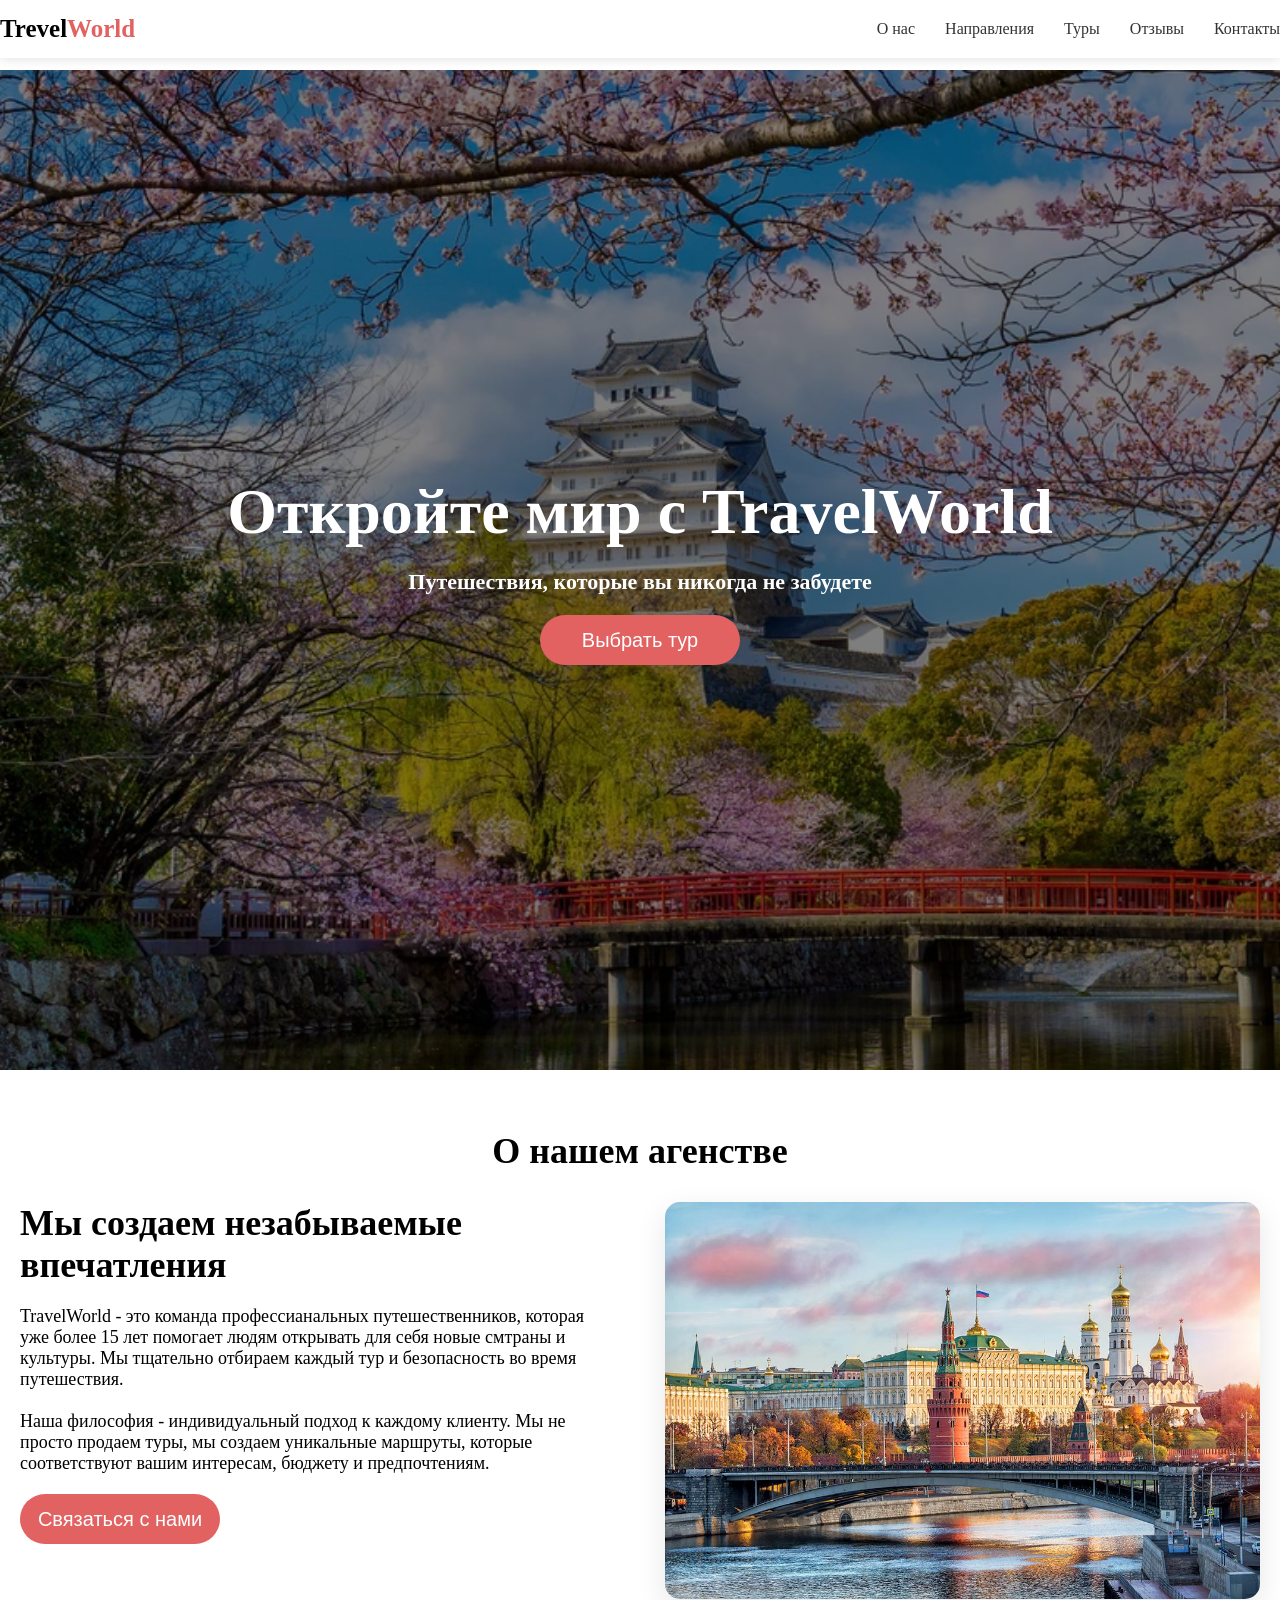
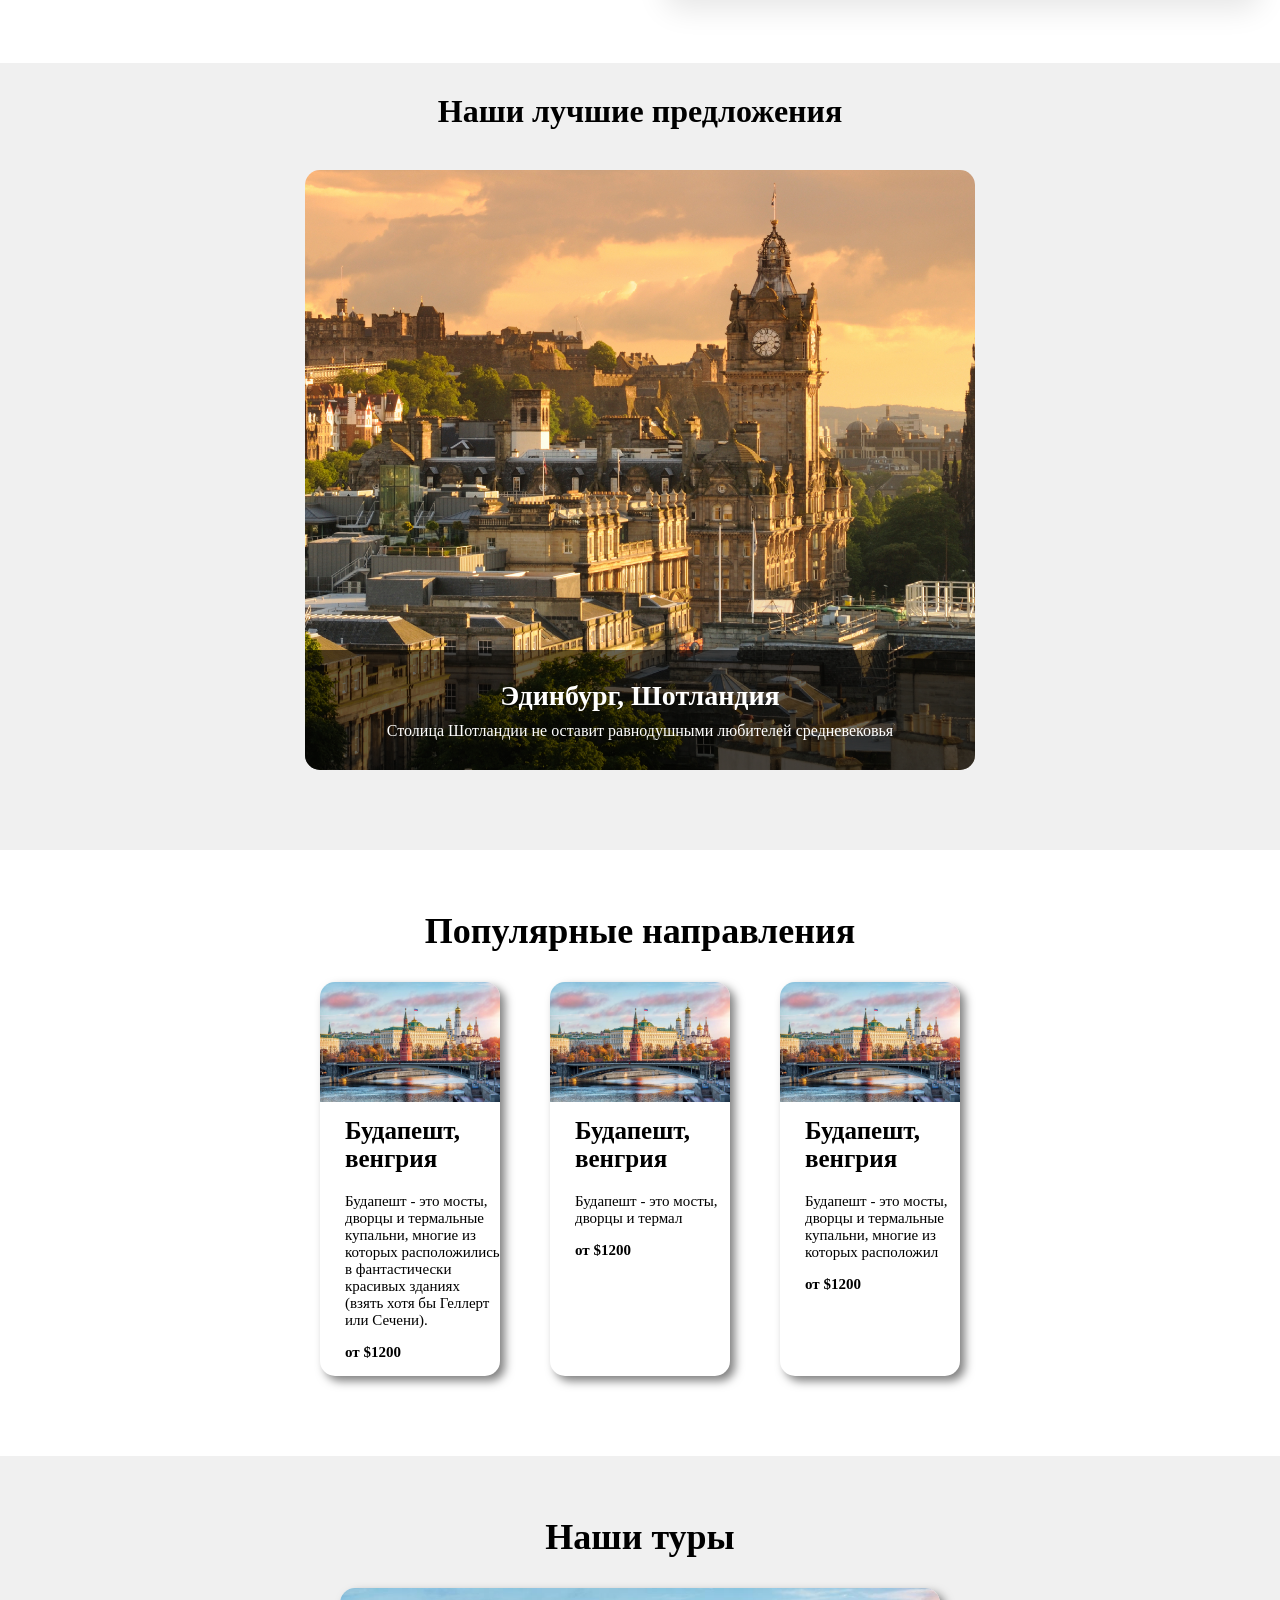
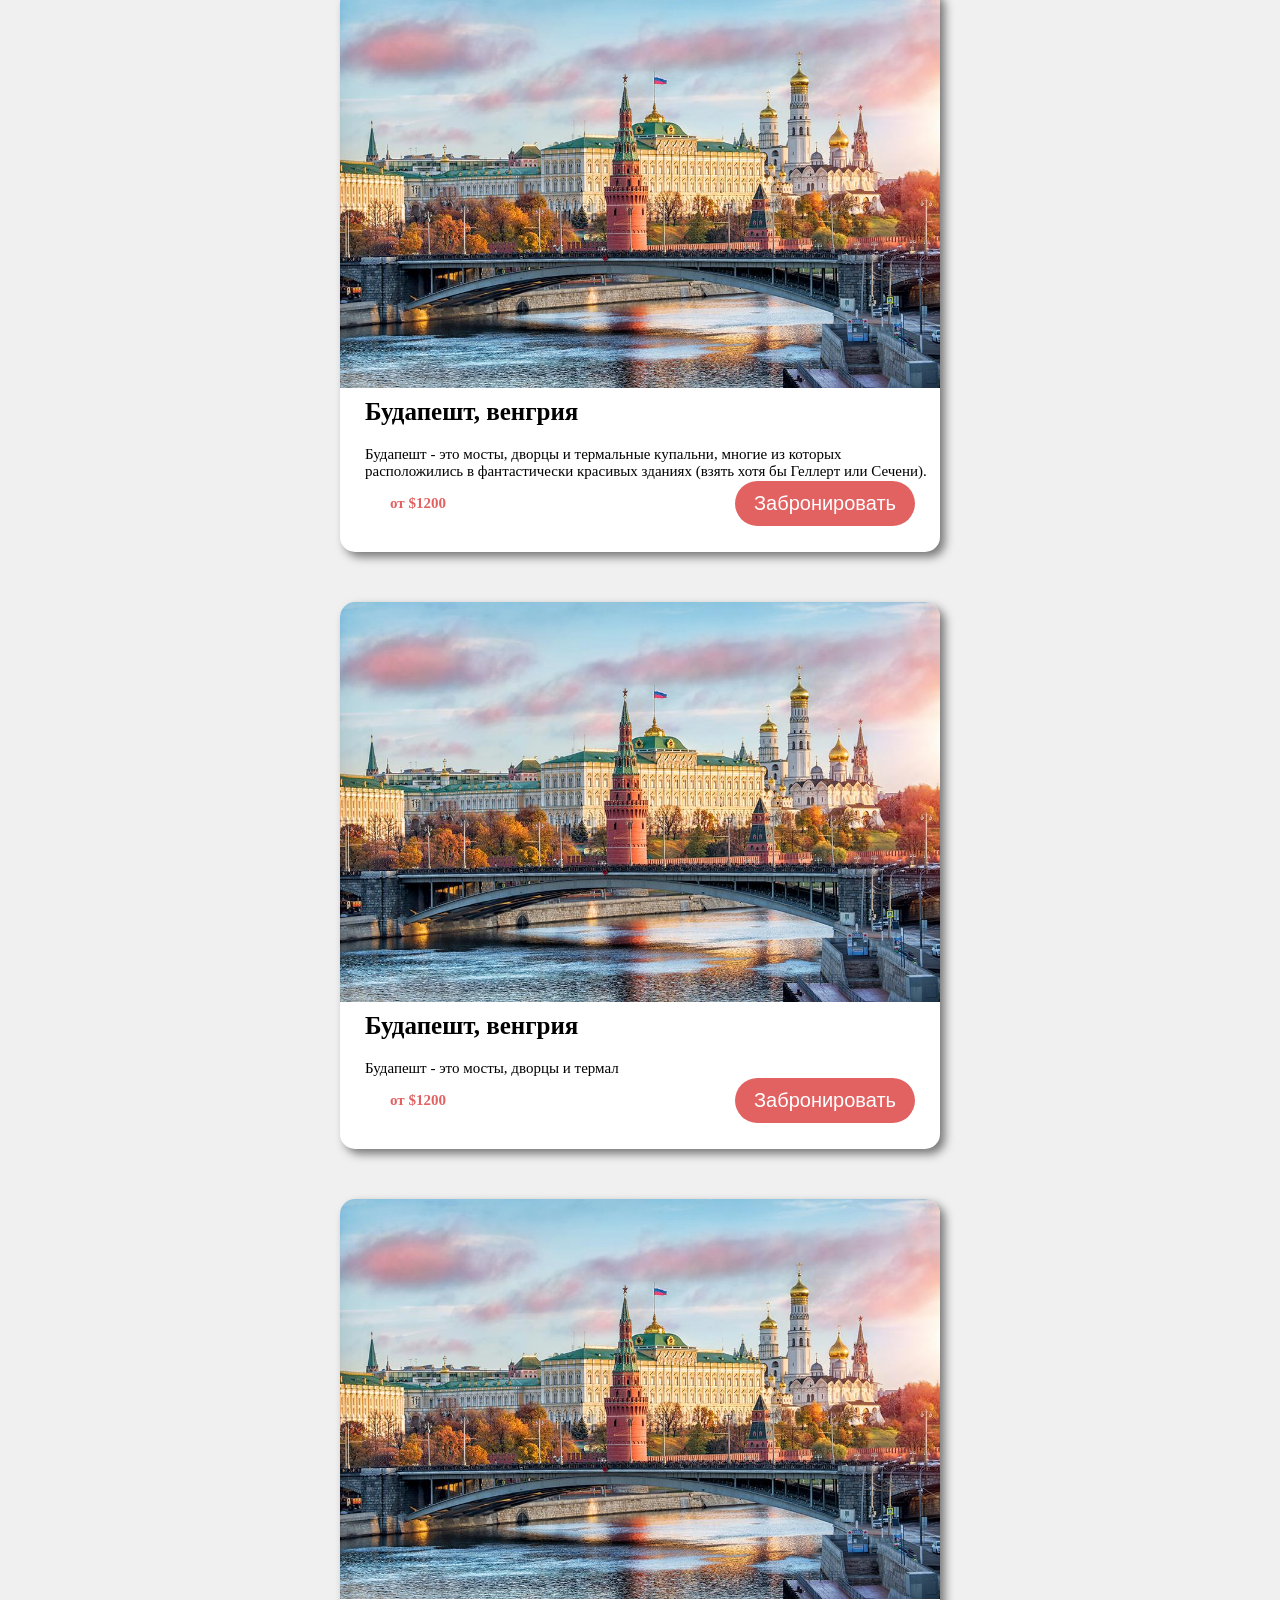
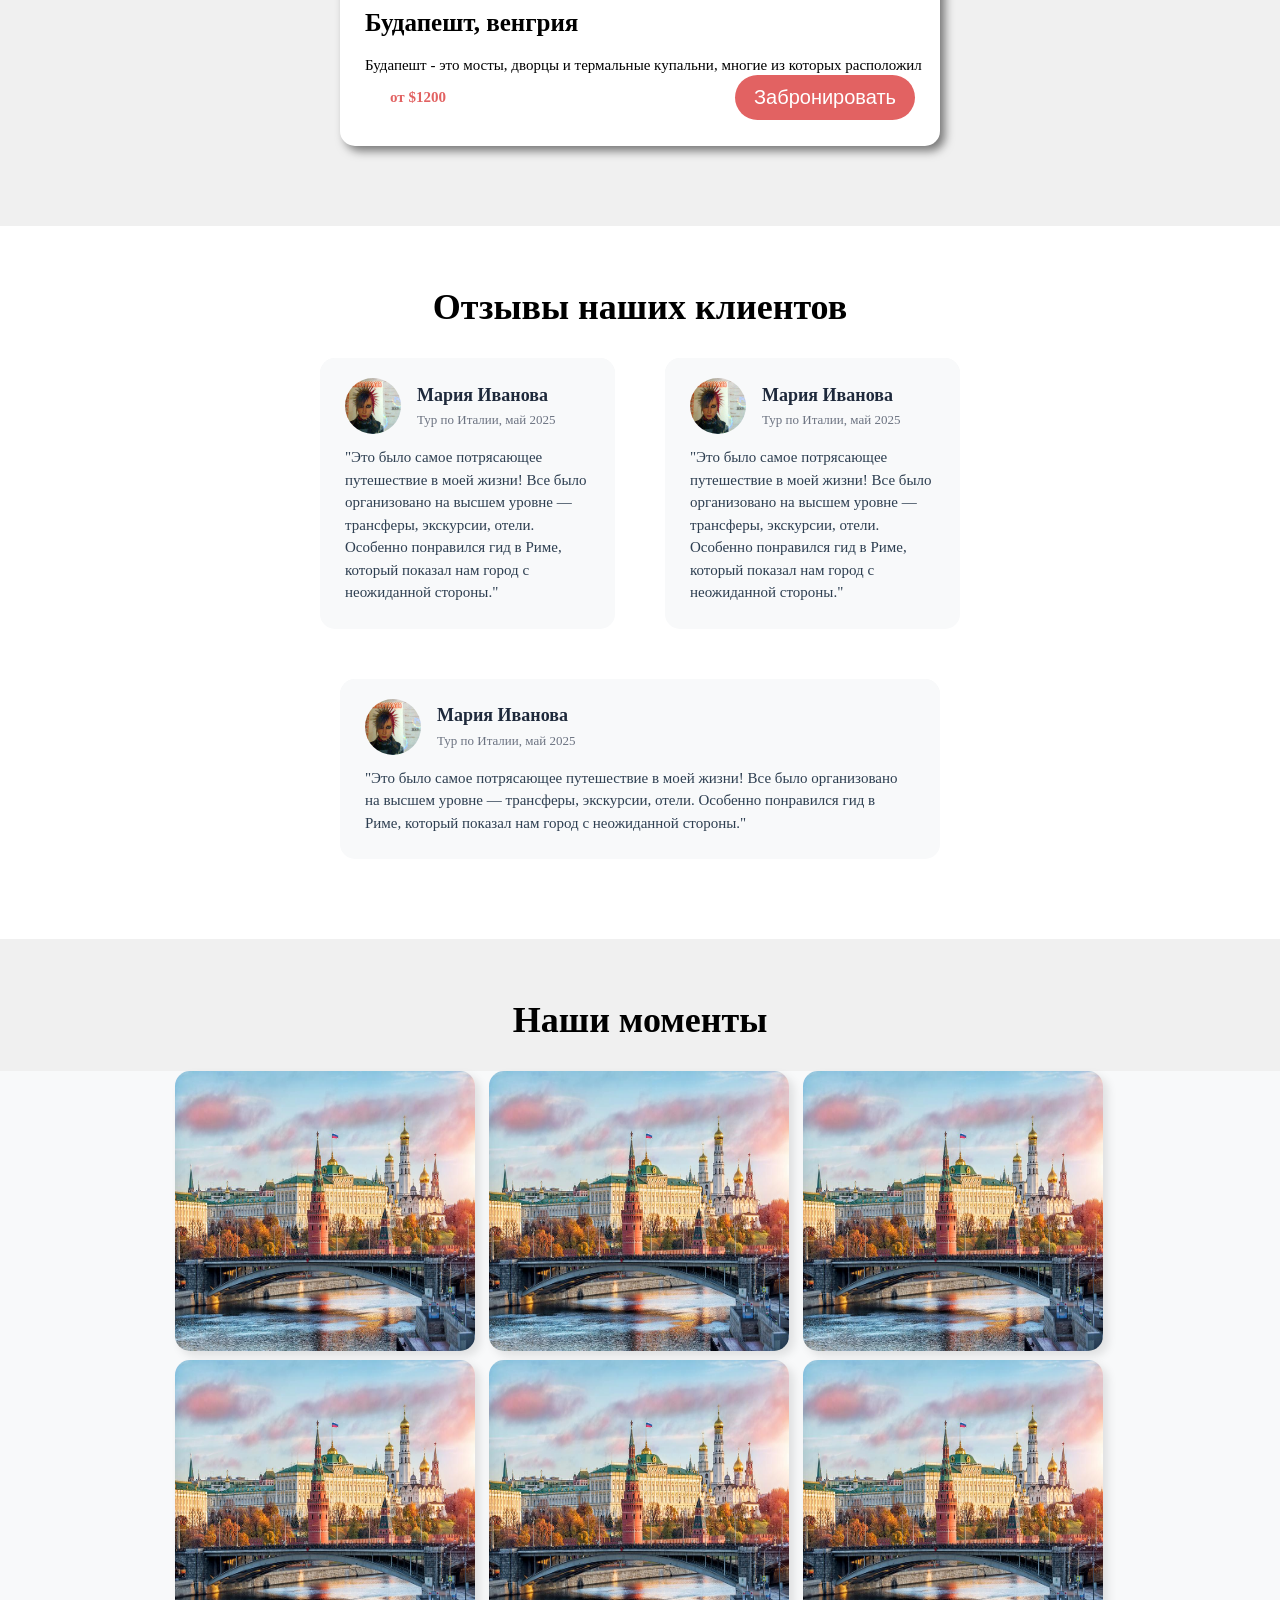
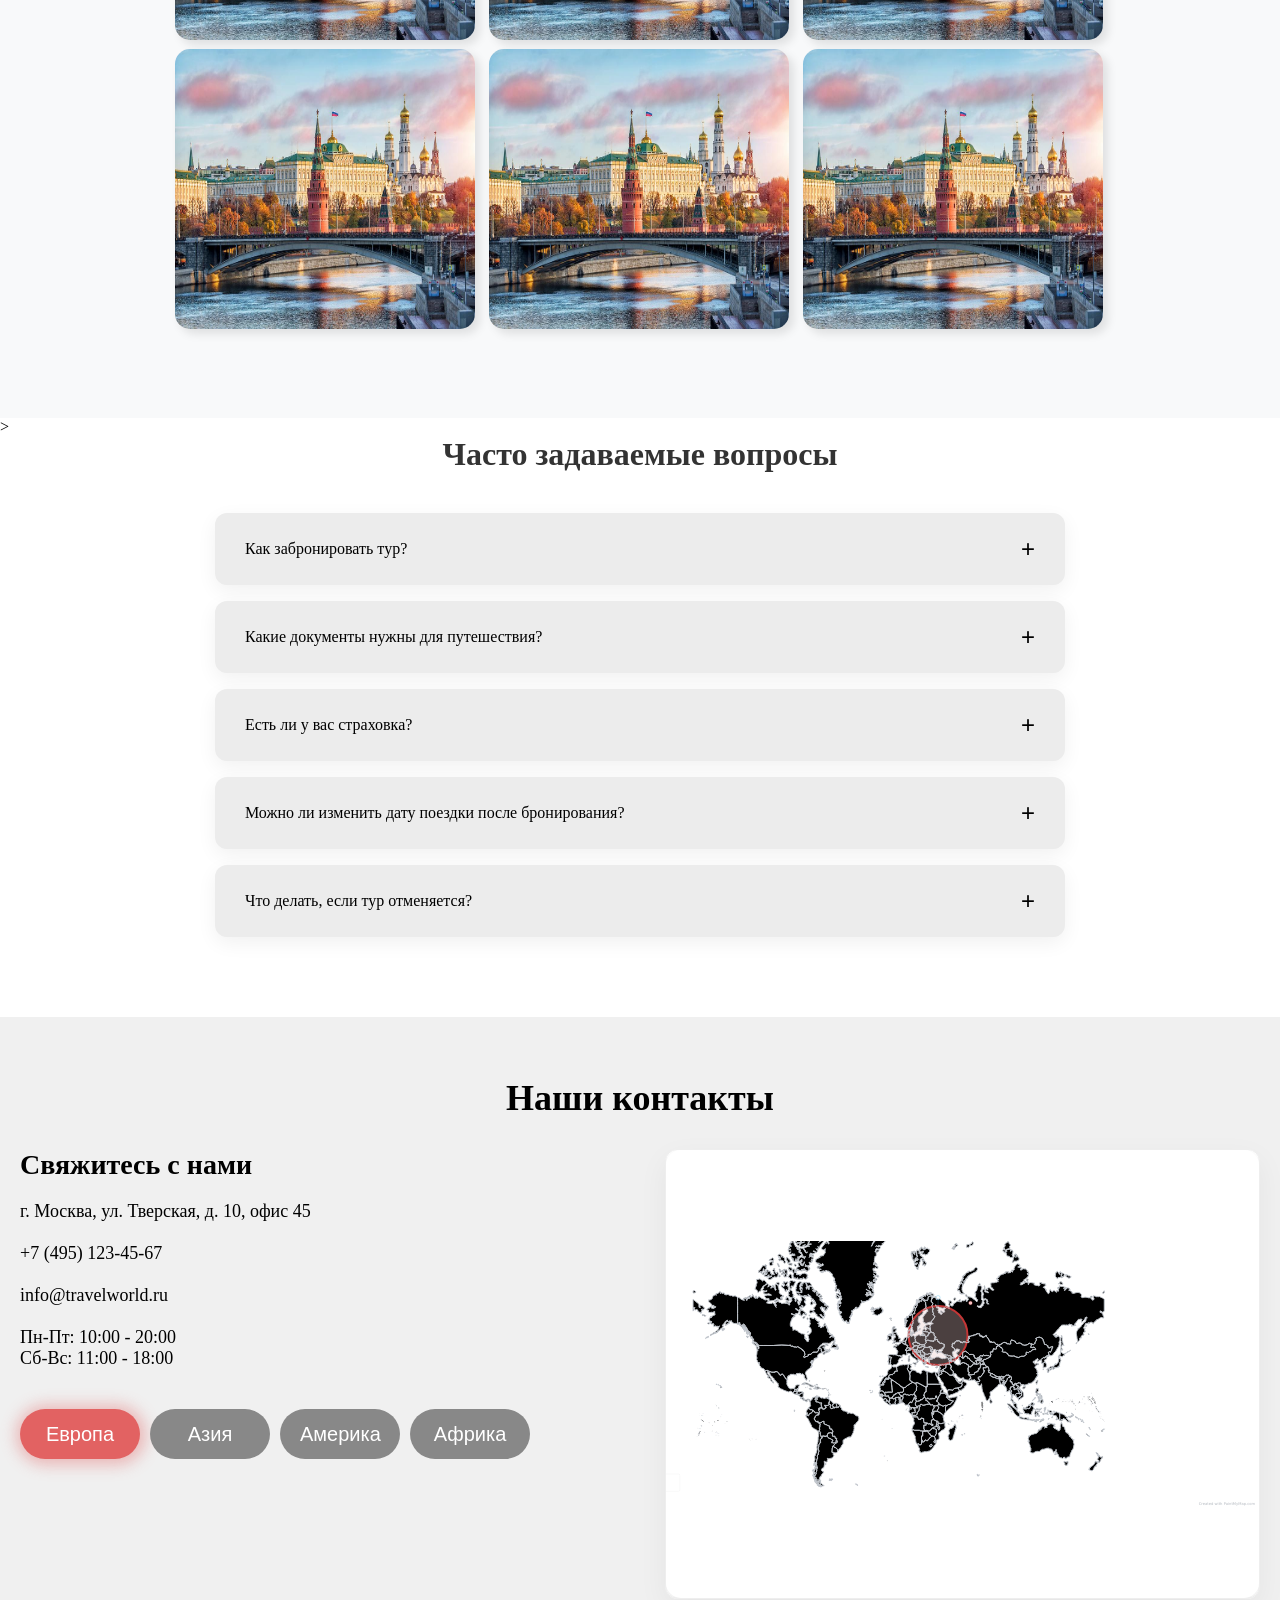
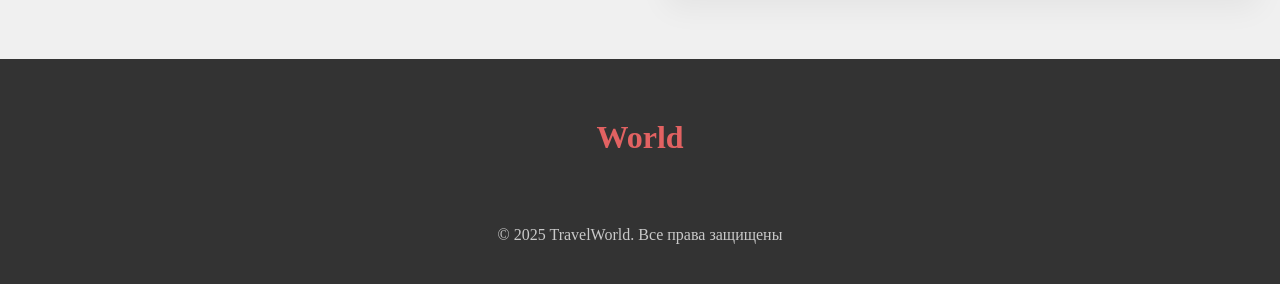
<file: Lab 2.2/index.html>
<!DOCTYPE html>
<html lang="ru">
<head>
    <meta charset="UTF-8">
    <meta name="viewport" content="width=device-width, initial-scale=1.0">
    <title>TravelWorld</title>
    <link rel="stylesheet" href="style.css">
</head>
<body>

    <header>
        <div class="header-container">
        <div class="logo">
            <a href="#main">Trevel<span style="color: #e26262;">World</span></a>
        </div>
        <nav>
            <a href="#about">О нас</a>
            <a href="#destinations">Направления</a>
            <a href="#tours">Туры</a>
            <a href="#reviews">Отзывы</a>
            <a href="#contacts">Контакты</a>
        </nav>
    </div>
    </header>

    <div class="first_div">
        <h1>Откройте мир с TravelWorld</h1>
        <p style="font-size: 22px;">Путешествия, которые вы никогда не забудете</p>
        <button class="btn"> Выбрать тур </button>
    </div>

    <h1 id="about" class="section-title">О нашем агенстве</h1>

    <div class="second_div">
        <div class="about_content_text">
            <h1>Мы создаем незабываемые впечатления</h1>
            <p>
                TravelWorld - это команда профессианальных путешественников,
                которая уже более 15 лет помогает людям открывать для себя новые 
                смтраны и культуры. Мы тщательно отбираем каждый тур и
                безопасность во время путешествия.
            </p>
            <br/>
            <p>
                Наша философия - индивидуальный подход к каждому клиенту. Мы 
                не просто продаем туры, мы создаем уникальные маршруты, которые 
                соответствуют вашим интересам, бюджету и предпочтениям.
            </p>
            <button class="btn"> Связаться с нами </button>
        </div>

        <div class="about-image">
            <img src="image2.jpg" alt="">
        </div>
    </div>

    <div class="third_div">
        <h1>Наши лучшие предложения</h1>
        <div class="carousel-container">
    <div class="carousel-track">
        <div class="carousel-slide">
            <div class="third_div_img" style="background-image: url('edinburgh.jpg');">
                <div class="overlay">
                    <h2>Эдинбург, Шотландия</h2>
                    <p>Столица Шотландии не оставит равнодушными любителей средневековья</p>
                </div>
            </div>
        </div>
        <div class="carousel-slide">
            <div class="third_div_img" style="background-image: url('image2.jpg');">
                <div class="overlay">
                    <h2>Париж, Франция</h2>
                    <p>Город любви, света и изысканной кухни ждет вас</p>
                </div>
            </div>
        </div>
        <div class="carousel-slide">
            <div class="third_div_img" style="background-image: url('edinburgh.jpg');">
                <div class="overlay">
                    <h2>Рим, Италия</h2>
                    <p>Вечный город с богатой историей и невероятной архитектурой</p>
                </div>
            </div>
        </div>
        <div class="carousel-slide">
            <div class="third_div_img" style="background-image: url('image2.jpg');">
                <div class="overlay">
                    <h2>Барселона, Испания</h2>
                    <p>Солнечный город с уникальными творениями Гауди</p>
                </div>
            </div>
        </div>
    </div>
</div>
    </div>

    <h1 id="destinations" class="section-title">Популярные направления</h1>

    <div class="fourth_div">
        <div class="about_content_text">
            <img src="image2.jpg" alt="">
            <h1>Будапешт, венгрия</h1>
            <p>
                Будапешт - это мосты, дворцы и
                термальные купальни, многие из которых
                расположились в фантастически красивых
                зданиях (взять хотя бы Геллерт или Сечени).
            </p>
            <p class="popular_price">от $1200</p>
        </div>

        <div class="about_content_text">
            <img src="image2.jpg" alt="">
            <h1>Будапешт, венгрия</h1>
            <p>
                Будапешт - это мосты, дворцы и
                термал
            </p>
            <p class="popular_price">от $1200</p>
        </div>
        <div class="about_content_text">
            <img src="image2.jpg" alt="">
            <h1>Будапешт, венгрия</h1>
            <p>
                Будапешт - это мосты, дворцы и
                термальные купальни, многие из которых
                расположил
            </p>
            <p class="popular_price">от $1200</p>
        </div>
    </div>

    <h1 id="tours" class="section_title_grey">Наши туры</h1>

    <div class="fifth_div">
        <div>
            <img src="image2.jpg" alt="">
            <h1>Будапешт, венгрия</h1>
            <p>
                Будапешт - это мосты, дворцы и
                термальные купальни, многие из которых
                расположились в фантастически красивых
                зданиях (взять хотя бы Геллерт или Сечени).
            </p>
            <div class="price_button">
                <p class="our_price">от $1200</p>
                <button class="btn">Забронировать</button>
            </div>
        </div>

        <div>
            <img src="image2.jpg" alt="">
            <h1>Будапешт, венгрия</h1>
            <p>
                Будапешт - это мосты, дворцы и
                термал
            </p>
            <div class="price_button">
                <p class="our_price">от $1200</p>
                <button class="btn">Забронировать</button>
            </div>
        </div>

        <div>
            <img src="image2.jpg" alt="">
            <h1>Будапешт, венгрия</h1>
            <p>
                Будапешт - это мосты, дворцы и
                термальные купальни, многие из которых
                расположил
            </p>
            <div class="price_button">
                <p class="our_price">от $1200</p>
                <button class="btn">Забронировать</button>
            </div>
        </div>
    </div>

    <h1 id="reviews" class="section-title">Отзывы наших клиентов</h1>

    <div class="sixth_div">
        <div>
            <div class="reviewer-header">
                <img class="avatar" src="photo.jpg" alt="Аватарка">
                <div class="reviewer-text">
                    <p class="reviewer-name">Мария Иванова</p>
                    <p class="tour-info">Тур по Италии, май 2025</p>
                </div>
            </div>
            <p class="review-text">
                "Это было самое потрясающее путешествие в моей жизни! Все было организовано на высшем уровне — трансферы, экскурсии, отели. Особенно понравился гид в Риме, который показал нам город с неожиданной стороны."
            </p>
        </div>

        <div>
            <div class="reviewer-header">
                <img class="avatar" src="photo.jpg" alt="Аватарка">
                <div class="reviewer-text">
                    <p class="reviewer-name">Мария Иванова</p>
                    <p class="tour-info">Тур по Италии, май 2025</p>
                </div>
            </div>
            <p class="review-text">
                "Это было самое потрясающее путешествие в моей жизни! Все было организовано на высшем уровне — трансферы, экскурсии, отели. Особенно понравился гид в Риме, который показал нам город с неожиданной стороны."
            </p>
        </div>

       <div>
            <div class="reviewer-header">
                <img class="avatar" src="photo.jpg" alt="Аватарка">
                <div class="reviewer-text">
                    <p class="reviewer-name">Мария Иванова</p>
                    <p class="tour-info">Тур по Италии, май 2025</p>
                </div>
            </div>
            <p class="review-text">
                "Это было самое потрясающее путешествие в моей жизни! Все было организовано на высшем уровне — трансферы, экскурсии, отели. Особенно понравился гид в Риме, который показал нам город с неожиданной стороны."
            </p>
        </div>
    </div>


    <h1 class="section_title_grey">Наши моменты</h1>

    <div class="seventh_div">
        <div>
            <img src="image2.jpg" alt="">
            <img src="image2.jpg" alt="">
            <img src="image2.jpg" alt="">
            <img src="image2.jpg" alt="">
            <img src="image2.jpg" alt="">
            <img src="image2.jpg" alt="">
            <img src="image2.jpg" alt="">
            <img src="image2.jpg" alt="">
            <img src="image2.jpg" alt="">
        </div>
    </div>
>


    <div class="eighth_div">
  <div class="section_title">Часто задаваемые вопросы</div>

  <div class="que_container">
    
    <div class="que_item">
      <div class="que_question">Как забронировать тур?</div>
      <button class="que_button">+</button>
    </div>

    <div class="que_item">
      <div class="que_question">Какие документы нужны для путешествия?</div>
      <button class="que_button">+</button>
    </div>

    <div class="que_item">
      <div class="que_question">Есть ли у вас страховка?</div>
      <button class="que_button">+</button>
    </div>

    <div class="que_item">
      <div class="que_question">Можно ли изменить дату поездки после бронирования?</div>
      <button class="que_button">+</button>
    </div>

    <div class="que_item">
      <div class="que_question">Что делать, если тур отменяется?</div>
      <button class="que_button">+</button>
    </div>

  </div>
</div>


 <h1 id="contacts" class="section_title_grey">Наши контакты</h1>

    <div class="ninth_div">
        
             <div class="about_content_text">
            <h1>Свяжитесь с нами</h1>
            <p>
                г. Москва, ул. Тверская, д. 10, офис 45
            </p>
            <br/>
            <p>
                +7 (495) 123-45-67
            </p>
            <br/>
            <p>
                info@travelworld.ru
            </p>
            <br/>
            <p>
                Пн-Пт: 10:00 - 20:00<br/>
                Сб-Вс: 11:00 - 18:00
            </p>
           <div class="map-buttons-group">
    <button class="btn map-btn active" onclick="changeMap(this, 'Europe.svg')"> Европа </button>
    <button class="btn map-btn" onclick="changeMap(this, 'Asia.svg')"> Азия </button>
    <button class="btn map-btn" onclick="changeMap(this, 'America.svg')"> Америка </button>
    <button class="btn map-btn" onclick="changeMap(this, 'Africa.svg')"> Африка </button>
</div>
        </div>


    <div class="map-side">
        <div class="map-viewport" id="mapViewport">
            <img id="world-map" src="Europe.svg" alt="Карта мира">
        </div>
    </div>

</div>
    <footer>
        <h1>World</h1>
        <p>© 2025 TravelWorld. Все права защищены</p>
    </footer>





    <script>
        
        const viewport = document.getElementById('mapViewport');
    const img = document.getElementById('world-map');

    let scale = 1;
    let isDragging = false;
    let startX, startY, translateX = 0, translateY = 0;

    // 1. ФУНКЦИЯ ПЕРЕКЛЮЧЕНИЯ КАРТ
    function changeMap(btn, fileName) {
    // Меняем картинку
    img.src = fileName;

    // Сбрасываем зум и позицию при переключении
    scale = 1;
    translateX = 0;
    translateY = 0;
    updateTransform();

    // Меняем активную кнопку
    document.querySelectorAll('.map-btn').forEach(b => b.classList.remove('active'));
    btn.classList.add('active');
}

    // 2. ЗУМ КОЛЕСИКОМ
    viewport.onwheel = (e) => {
        e.preventDefault();
        const delta = e.deltaY > 0 ? -0.2 : 0.2;
        const newScale = scale + delta;

        if (newScale >= 1 && newScale <= 6) {
            scale = newScale;
            updateTransform();
        }
    };

    // 3. ПЕРЕТАСКИВАНИЕ МЫШКОЙ
    viewport.onmousedown = (e) => {
        isDragging = true;
        startX = e.pageX - translateX;
        startY = e.pageY - translateY;
    };

    window.onmousemove = (e) => {
        if (!isDragging) return;
        translateX = e.pageX - startX;
        translateY = e.pageY - startY;
        updateTransform();
    };

    window.onmouseup = () => {
        isDragging = false;
    };

    // 4. ОБНОВЛЕНИЕ ТРАНСФОРМАЦИИ
    function updateTransform() {
        img.style.transform = `scale(${scale}) translate(${translateX / scale}px, ${translateY / scale}px)`;
    }
    </script>
</body>
</html>
</file>
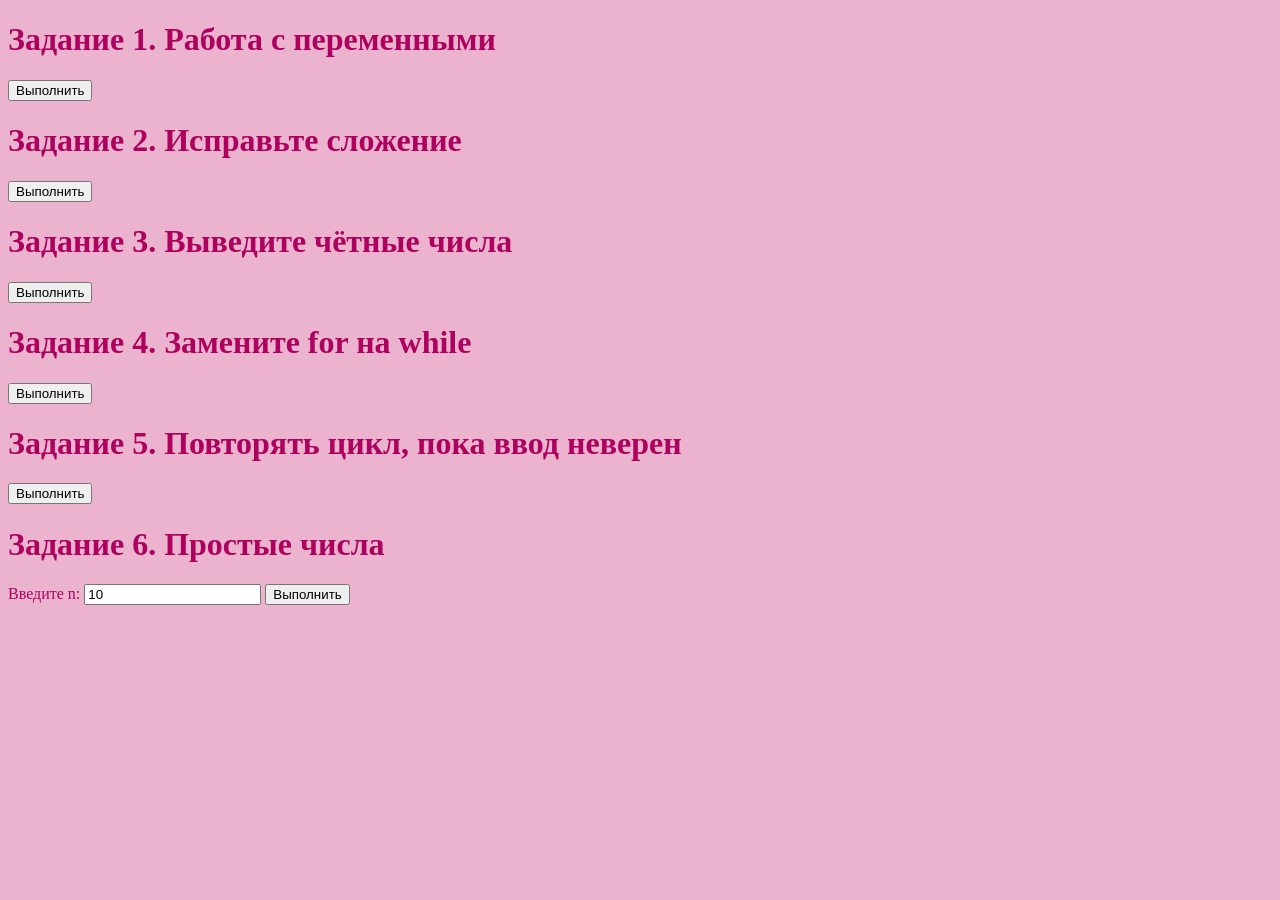
<file: lab4 js.html>
<!DOCTYPE html>
<html lang="ru">
<head>
    <meta charset="UTF-8">
    <title>JavaScript задания</title>
    <style>
        body{
            background-color: rgb(235, 179, 205);
            color: rgb(173, 0, 95);
        }
    </style>
</head>

<body>
    <h1>Задание 1. Работа с переменными</h1>
    <button onclick="task1()">Выполнить</button>
    <div id="task1-output"></div>

    <h1>Задание 2. Исправьте сложение</h1>
    <button onclick="task2()">Выполнить</button>
    <div id="task2-output"></div>

    <h1>Задание 3. Выведите чётные числа</h1>
    <button onclick="task3()">Выполнить</button>
    <div id="task3-output"></div>

    <h1>Задание 4. Замените for на while</h1>
    <button onclick="task4()">Выполнить</button>
    <div id="task4-output"></div>

    <h1>Задание 5. Повторять цикл, пока ввод неверен</h1>
    <button onclick="task5()">Выполнить</button>
    <div id="task5-output"></div>

    <h1>Задание 6. Простые числа</h1>
    <label>Введите n: <input type="number" id="n-value" value="10" min="2"></label>
    <button onclick="task6()">Выполнить</button>
    <div id="task6-output"></div>

    <script>
        function task1() {
            let admin;
            let name = "Джон";
            admin = name;
            alert(admin);
            document.getElementById('task1-output').innerHTML = 'Результат: admin = ' + admin;
        }

        function task2() {
            let a = Number(prompt("Первое число?", 1));
            let b = Number(prompt("Второе число?", 2));
            alert(a + b);
            document.getElementById('task2-output').innerHTML = 'Результат: ' + a + ' + ' + b + ' = ' + (a + b);
        }

        function task3() {
            let result = '';
            for (let i = 2; i <= 10; i++) {
                if (i % 2 === 0) {
                    result += i + ' ';
                }
            }
            alert(result);
            document.getElementById('task3-output').innerHTML = 'Чётные числа от 2 до 10: ' + result;
        }

        function task4() {
            let i = 0;
            let result = '';
            while (i < 3) {
                alert(`number ${i}!`);
                result += `number ${i}! `;
                i++;
            }
            document.getElementById('task4-output').innerHTML = 'Результат: ' + result;
        }

        function task5() {
            let num;
            while (true) {
                num = prompt("Введите число больше 100:", "");
                if (num === null) {
                    alert("Вы нажали Отмена");
                    break;
                }
                num = Number(num);
                if (num > 100) {
                    alert("Верно! Вы ввели: " + num);
                    break;
                } else {у
                    alert("Ошибка! Попробйте ещё раз.");
                }
            }
            document.getElementById('task5-output').innerHTML = 'Цикл завершён';
        }

        function task6() {
            let n = Number(document.getElementById('n-value').value);
            let primes = [];
            
            for (let i = 2; i <= n; i++) {
                let isPrime = true;
                for (let j = 2; j <= Math.sqrt(i); j++) {
                    if (i % j === 0) {
                        isPrime = false;
                        break;
                    }
                }
                if (isPrime) {
                    primes.push(i);
                }
            }
            
            alert(primes.join(', '));
            document.getElementById('task6-output').innerHTML = 'Простые числа от 2 до ' + n + ': ' + primes.join(', ');
        }
    </script>
</body>
</html>
</file>
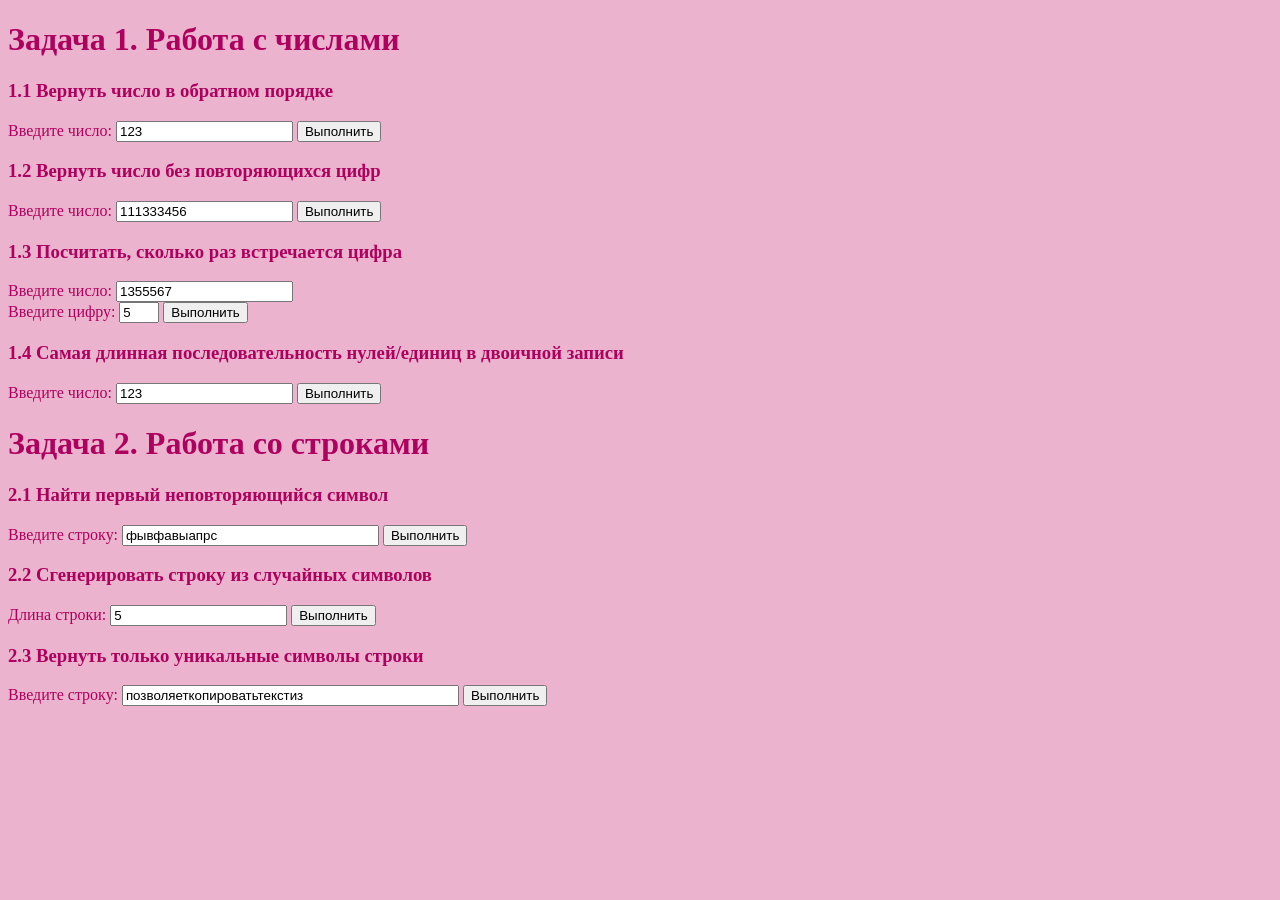
<file: lab5 js.html>
<!DOCTYPE html>
<html lang="ru">
<head>
    <meta charset="UTF-8">
    <title>Задачи по работе с числами и строками</title>
    <style>
        body{
            background-color: rgb(235, 179, 205);
            color: rgb(173, 0, 95);
        }
    </style>
</head>
<body>
    <h1>Задача 1. Работа с числами</h1>
    
    <h3>1.1 Вернуть число в обратном порядке</h3>
    <label>Введите число: <input type="number" id="reverse-number" value="123"></label>
    <button onclick="reverseNumber()">Выполнить</button>
    <div id="reverse-output"></div>

    <h3>1.2 Вернуть число без повторяющихся цифр</h3>
    <label>Введите число: <input type="number" id="unique-digits-number" value="111333456"></label>
    <button onclick="removeDuplicateDigits()">Выполнить</button>
    <div id="unique-digits-output"></div>

    <h3>1.3 Посчитать, сколько раз встречается цифра</h3>
    <label>Введите число: <input type="number" id="count-number" value="1355567"></label><br>
    <label>Введите цифру: <input type="number" id="digit-to-count" value="5" min="0" max="9"></label>
    <button onclick="countDigit()">Выполнить</button>
    <div id="count-digit-output"></div>

    <h3>1.4 Самая длинная последовательность нулей/единиц в двоичной записи</h3>
    <label>Введите число: <input type="number" id="binary-number" value="123"></label>
    <button onclick="longestBinarySequence()">Выполнить</button>
    <div id="binary-output"></div>

    <h1>Задача 2. Работа со строками</h1>

    <h3>2.1 Найти первый неповторяющийся символ</h3>
    <label>Введите строку: <input type="text" id="first-unique-string" value="фывфавыапрс" size="30"></label>
    <button onclick="firstUniqueChar()">Выполнить</button>
    <div id="first-unique-output"></div>

    <h3>2.2 Сгенерировать строку из случайных символов</h3>
    <label>Длина строки: <input type="number" id="random-length" value="5" min="1"></label>
    <button onclick="generateRandomString()">Выполнить</button>
    <div id="random-output"></div>

    <h3>2.3 Вернуть только уникальные символы строки</h3>
    <label>Введите строку: <input type="text" id="unique-chars-string" value="позволяеткопироватьтекстиз" size="40"></label>
    <button onclick="getUniqueChars()">Выполнить</button>
    <div id="unique-chars-output"></div>

    <script>
        // 1.1
        function reverseNumber() {
            let num = document.getElementById('reverse-number').value;
            let reversed = num.split('').reverse().join('');    // разбиваем, переворачиваем, склеиваем
            let result = parseInt(reversed);                    // убираем ведущие нули
            document.getElementById('reverse-output').innerHTML = 
                `Исходное число: ${num}<br>Результат: ${result}`;
        }

        // 1.2
        function removeDuplicateDigits() {
            let num = document.getElementById('unique-digits-number').value;
            let seen = {};          // объект для отслеживания встреченных цифр
            let result = '';
            
            for (let i = 0; i < num.length; i++) {
                let digit = num[i];
                if (!seen[digit]) { // если цифра еще не встречалась
                    seen[digit] = true; // отмечаем как встреченную
                    result += digit;
                }
            }
            
            document.getElementById('unique-digits-output').innerHTML = 
                `Исходное число: ${num}<br>Результат: ${parseInt(result)}`;
        }

        // 1.3
        function countDigit() {
            let num = document.getElementById('count-number').value;
            let digit = document.getElementById('digit-to-count').value;
            let count = 0;
            
            for (let i = 0; i < num.length; i++) {
                if (num[i] === digit) count++; // сравниваем каждый символ с искомой цифрой
            }
            
            document.getElementById('count-digit-output').innerHTML = 
                `Число: ${num}<br>Цифра: ${digit}<br>Встречается: ${count} раз(а)`;
        }

        // 1.4
        function longestBinarySequence() {
            let num = parseInt(document.getElementById('binary-number').value);
            let binary = num.toString(2);           // переводим в двоичную систему
            
            let maxZeros = 0, maxOnes = 0;          // максимальные последовательности
            let currentZeros = 0, currentOnes = 0;
            
            for (let i = 0; i < binary.length; i++) {
                if (binary[i] === '0') {
                    currentZeros++;               
                    currentOnes = 0;     
                    maxZeros = Math.max(maxZeros, currentZeros);
                } else {
                    currentOnes++;
                    currentZeros = 0;
                    maxOnes = Math.max(maxOnes, currentOnes);
                }
            }
            
            document.getElementById('binary-output').innerHTML = 
                `Число: ${num}<br>Двоичная запись: ${binary}<br>` +
                `Самая длинная последовательность нулей: ${maxZeros}<br>` +
                `Самая длинная последовательность единиц: ${maxOnes}`;
        }

        // 2.1
        function firstUniqueChar() {
            let str = document.getElementById('first-unique-string').value;
            let charCount = {};
            
            for (let i = 0; i < str.length; i++) { // считаем количество каждого символа
                let char = str[i];
                charCount[char] = (charCount[char] || 0) + 1;
            }
            
            let result = null;
            for (let i = 0; i < str.length; i++) { // ищем первый с количеством 1
                if (charCount[str[i]] === 1) {
                    result = str[i];
                    break;
                }
            }
            
            document.getElementById('first-unique-output').innerHTML = 
                `Исходная строка: "${str}"<br>` +
                `Первый неповторяющийся символ: "${result || 'не найден'}"`;
        }

        // 2.2
        function generateRandomString() {
            let length = parseInt(document.getElementById('random-length').value);
            let chars = 'ABCDEFGHIJKLMNOPQRSTUVWXYZabcdefghijklmnopqrstuvwxyz0123456789';
            let result = '';
            
            for (let i = 0; i < length; i++) {
                let randomIndex = Math.floor(Math.random() * chars.length); // случайный индекс от 0 до длины строки
                result += chars[randomIndex];
            }
            
            document.getElementById('random-output').innerHTML = 
                `Длина: ${length}<br>Сгенерированная строка: "${result}"`;
        }

        // 2.3
        function getUniqueChars() {
            let str = document.getElementById('unique-chars-string').value;
            let seen = {}; // объект для отслеживания встреченных символов
            let result = '';
            
            for (let i = 0; i < str.length; i++) {
                let char = str[i];
                if (!seen[char]) { // если символ еще не встречался
                    seen[char] = true;
                    result += char;
                }
            }
            
            document.getElementById('unique-chars-output').innerHTML = 
                `Исходная строка: "${str}"<br>` +
                `Только уникальные символы: "${result}"`;
        }
    </script>
</body>
</html>
</file>
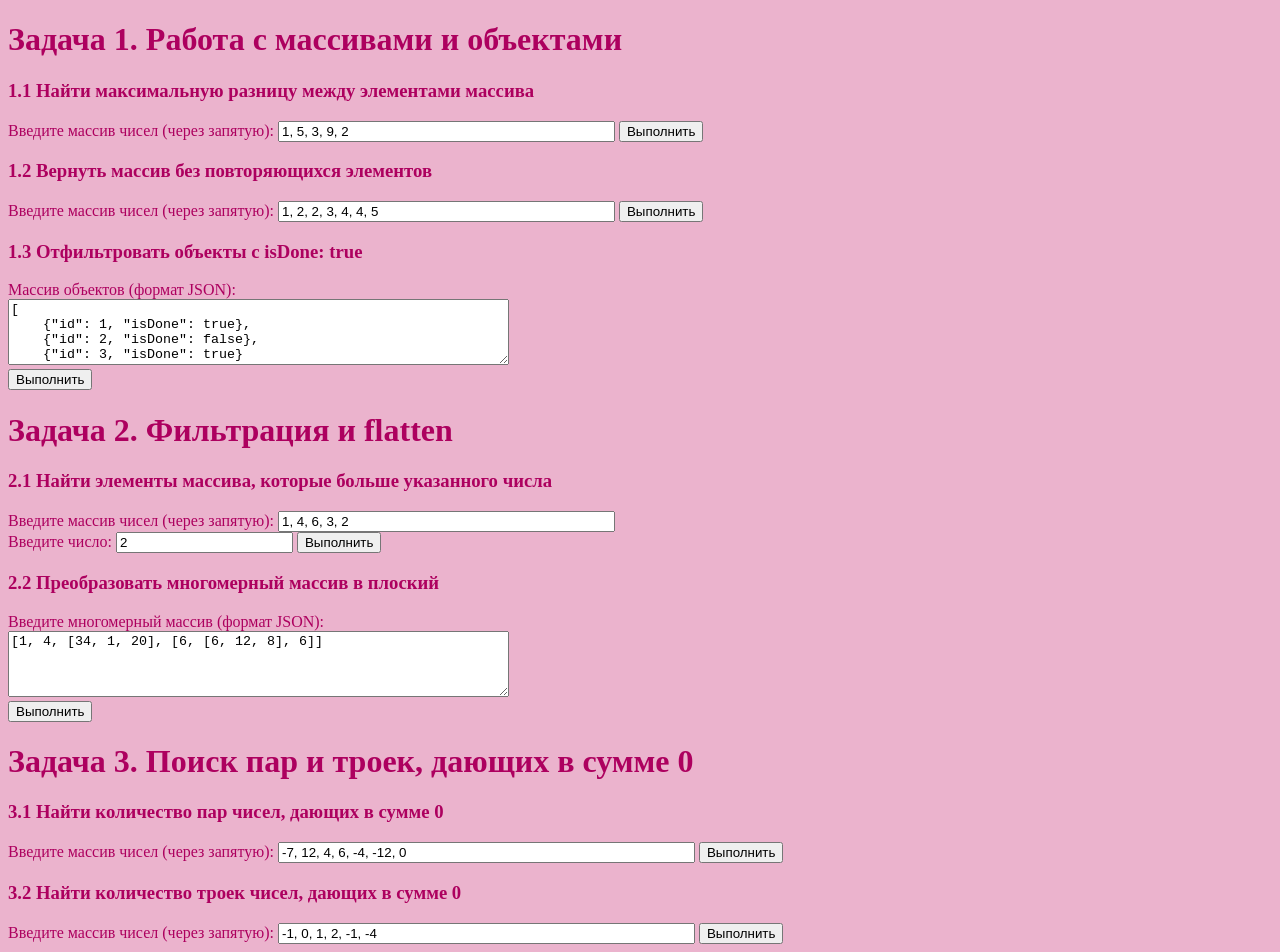
<file: lab6 js.html>
<!DOCTYPE html>
<html lang="ru">
<head>
    <meta charset="UTF-8">
    <title>Задачи по работе с массивами</title>
    <style>
        body {
           background-color: rgb(235, 179, 205);
            color: rgb(173, 0, 95);
        }
    </style>
</head>
<body>
    <h1>Задача 1. Работа с массивами и объектами</h1>
    
    <h3>1.1 Найти максимальную разницу между элементами массива</h3>
    <label>Введите массив чисел (через запятую): <input type="text" id="max-diff-array" value="1, 5, 3, 9, 2" size="40"></label>
    <button onclick="maxDifference()">Выполнить</button>
    <div id="max-diff-output"></div>

    <h3>1.2 Вернуть массив без повторяющихся элементов</h3>
    <label>Введите массив чисел (через запятую): <input type="text" id="unique-array" value="1, 2, 2, 3, 4, 4, 5" size="40"></label>
    <button onclick="removeDuplicates()">Выполнить</button>
    <div id="unique-array-output"></div>

    <h3>1.3 Отфильтровать объекты с isDone: true</h3>
    <label>Массив объектов (формат JSON):</label><br>
    <textarea id="objects-array" rows="4" cols="60">[
    {"id": 1, "isDone": true},
    {"id": 2, "isDone": false},
    {"id": 3, "isDone": true}
]</textarea><br>
    <button onclick="filterDone()">Выполнить</button>
    <div id="filter-done-output"></div>

    <h1>Задача 2. Фильтрация и flatten</h1>

    <h3>2.1 Найти элементы массива, которые больше указанного числа</h3>
    <label>Введите массив чисел (через запятую): <input type="text" id="filter-array" value="1, 4, 6, 3, 2" size="40"></label><br>
    <label>Введите число: <input type="number" id="threshold" value="2"></label>
    <button onclick="filterGreater()">Выполнить</button>
    <div id="filter-greater-output"></div>

    <h3>2.2 Преобразовать многомерный массив в плоский</h3>
    <label>Введите многомерный массив (формат JSON):</label><br>
    <textarea id="nested-array" rows="4" cols="60">[1, 4, [34, 1, 20], [6, [6, 12, 8], 6]]</textarea><br>
    <button onclick="flattenArray()">Выполнить</button>
    <div id="flatten-output"></div>

    <h1>Задача 3. Поиск пар и троек, дающих в сумме 0</h1>

    <h3>3.1 Найти количество пар чисел, дающих в сумме 0</h3>
    <label>Введите массив чисел (через запятую): <input type="text" id="pairs-array" value="-7, 12, 4, 6, -4, -12, 0" size="50"></label>
    <button onclick="countZeroPairs()">Выполнить</button>
    <div id="pairs-output"></div>

    <h3>3.2 Найти количество троек чисел, дающих в сумме 0</h3>
    <label>Введите массив чисел (через запятую): <input type="text" id="triplets-array" value="-1, 0, 1, 2, -1, -4" size="50"></label>
    <button onclick="countZeroTriplets()">Выполнить</button>
    <div id="triplets-output"></div>

    <script>
        // 1.1 Максимальная разница между элементами массива
        function maxDifference() {
            let input = document.getElementById('max-diff-array').value;
            let arr = input.split(',').map(x => parseFloat(x.trim())).filter(x => !isNaN(x));
            
            if (arr.length < 2) {
                document.getElementById('max-diff-output').innerHTML = 
                    `Массив: [${arr}]<br>Ошибка: нужно минимум 2 элемента`;
                return;
            }
            
            let min = Math.min(...arr);
            let max = Math.max(...arr);
            let diff = max - min;
            
            document.getElementById('max-diff-output').innerHTML = 
                `Массив: [${arr}]<br>Минимальный элемент: ${min}<br>Максимальный элемент: ${max}<br>` +
                `Максимальная разница: ${diff}`;
        }

        // 1.2 Убрать повторяющиеся элементы
        function removeDuplicates() {
            let input = document.getElementById('unique-array').value;
            let arr = input.split(',').map(x => parseFloat(x.trim())).filter(x => !isNaN(x));
            
            let unique = [...new Set(arr)];
            
            document.getElementById('unique-array-output').innerHTML = 
                `Исходный массив: [${arr}]<br>Массив без повторений: [${unique}]`;
        }

        // 1.3 Фильтр объектов с isDone: true
        function filterDone() {
            let input = document.getElementById('objects-array').value;
            try {
                let arr = JSON.parse(input);
                let filtered = arr.filter(obj => obj.isDone === true);
                
                document.getElementById('filter-done-output').innerHTML = 
                    `Исходный массив: ${JSON.stringify(arr)}<br>` +
                    `Отфильтрованные объекты (isDone: true): ${JSON.stringify(filtered)}`;
            } catch (e) {
                document.getElementById('filter-done-output').innerHTML = 
                    `Ошибка: неверный формат JSON. Используйте формат: [{"id":1,"isDone":true}, ...]`;
            }
        }

        // 2.1 Элементы больше указанного числа
        function filterGreater() {
            let input = document.getElementById('filter-array').value;
            let arr = input.split(',').map(x => parseFloat(x.trim())).filter(x => !isNaN(x));
            let threshold = parseFloat(document.getElementById('threshold').value);
            
            let filtered = arr.filter(x => x > threshold);
            
            document.getElementById('filter-greater-output').innerHTML = 
                `Исходный массив: [${arr}]<br>Число: ${threshold}<br>` +
                `Элементы больше ${threshold}: [${filtered}]`;
        }

        // 2.2 Преобразование в плоский массив
        function flattenArray() {
            let input = document.getElementById('nested-array').value;
            try {
                let arr = JSON.parse(input);
                
                function flatten(arr) {
                    let result = [];
                    for (let i = 0; i < arr.length; i++) {
                        if (Array.isArray(arr[i])) {
                            result = result.concat(flatten(arr[i]));
                        } else {
                            result.push(arr[i]);
                        }
                    }
                    return result;
                }
                
                let flat = flatten(arr);
                
                document.getElementById('flatten-output').innerHTML = 
                    `Исходный массив: ${JSON.stringify(arr)}<br>` +
                    `Плоский массив: [${flat}]`;
            } catch (e) {
                document.getElementById('flatten-output').innerHTML = 
                    `Ошибка: неверный формат JSON. Используйте формат: [1, 4, [34, 1, 20], ...]`;
            }
        }

        // 3.1 Количество пар, дающих в сумме 0
        function countZeroPairs() {
            let input = document.getElementById('pairs-array').value;
            let arr = input.split(',').map(x => parseFloat(x.trim())).filter(x => !isNaN(x));
            
            let count = 0;
            let used = new Array(arr.length).fill(false); //флажочки использовано ли в паре
            
            for (let i = 0; i < arr.length; i++) {
                if (used[i]) continue;
                for (let j = i + 1; j < arr.length; j++) {
                    if (used[j]) continue;
                    if (arr[i] + arr[j] === 0) {
                        count++;
                        used[i] = true;
                        used[j] = true;
                        break;
                    }
                }
            }
            
            document.getElementById('pairs-output').innerHTML = 
                `Массив: [${arr}]<br>Количество пар, дающих в сумме 0: ${count}<br>`;
        }

        // 3.2 Количество троек, дающих в сумме 0
        function countZeroTriplets() {
        let input = document.getElementById('triplets-array').value;
        let arr = input.split(',').map(x => parseFloat(x.trim())).filter(x => !isNaN(x));
        
        let count = 0;
        let used = new Array(arr.length).fill(false);
        
        for (let i = 0; i < arr.length; i++) {
            if (used[i]) continue;
            for (let j = i + 1; j < arr.length; j++) {
                if (used[j]) continue;
                for (let k = j + 1; k < arr.length; k++) {
                    if (used[k]) continue;
                    if (arr[i] + arr[j] + arr[k] === 0) {
                        count++;
                        used[i] = true;
                        used[j] = true;
                        used[k] = true;
                        break;
                    }
                }
                if (used[j]) break;
            }
            if (used[i]) continue;
        }
        
        document.getElementById('triplets-output').innerHTML = 
            `Массив: [${arr}]<br>Количество троек, дающих в сумме 0: ${count}`;
        }
    </script>

    
</body>
</html>
</file>
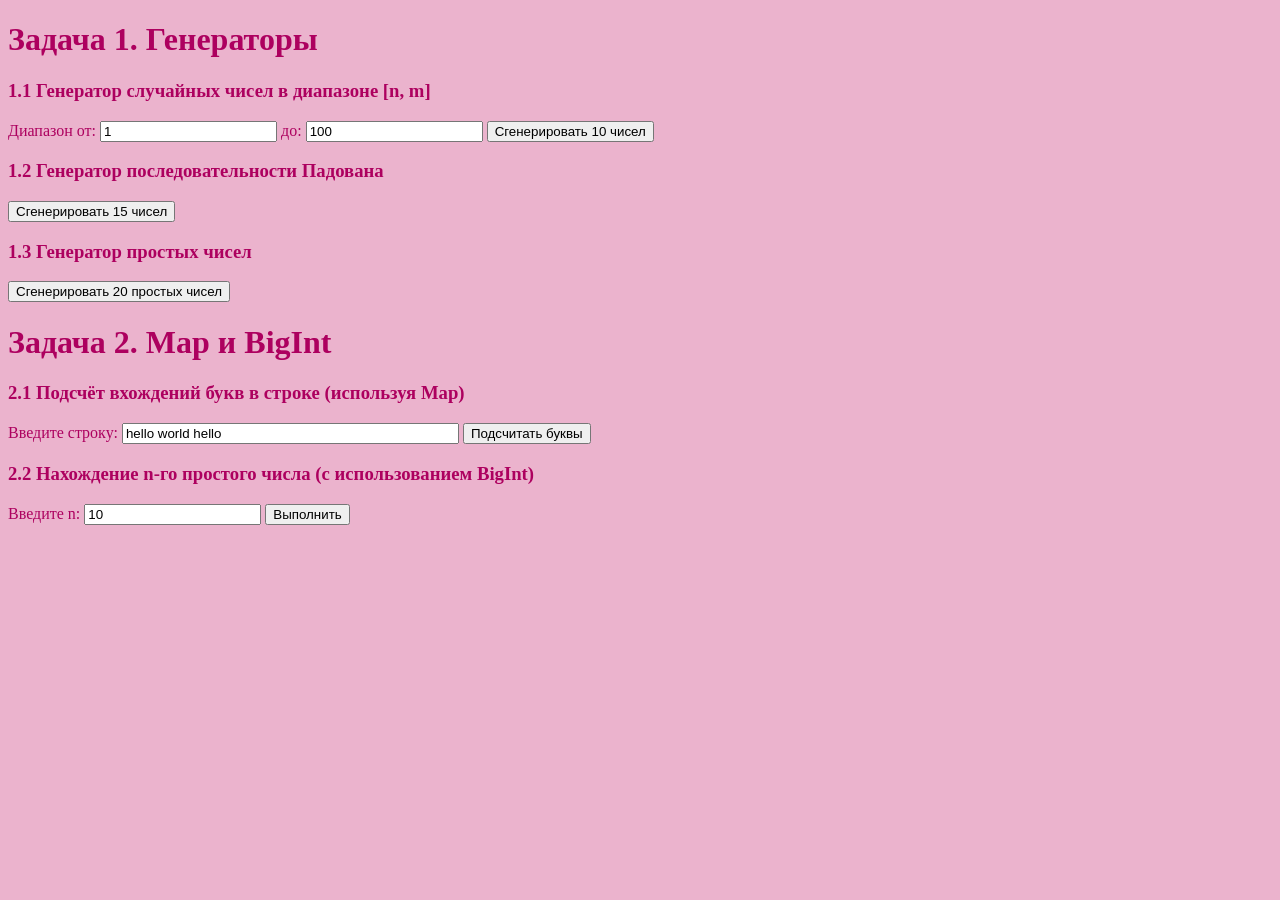
<file: lab6,2 js.html>
<!DOCTYPE html>
<html lang="ru">
<head>
    <meta charset="UTF-8">
    <title>Лабораторная: Генераторы, Map, Set, BigInt</title>
    <style>
        body {
           background-color: rgb(235, 179, 205);
            color: rgb(173, 0, 95);
        }
    </style>
</head>
<body>
    <h1>Задача 1. Генераторы</h1>
    
    <h3>1.1 Генератор случайных чисел в диапазоне [n, m]</h3>
    <label>Диапазон от: <input type="number" id="random-min" value="1"></label>
    <label>до: <input type="number" id="random-max" value="100"></label>
    <button onclick="testRandomGenerator()">Сгенерировать 10 чисел</button>
    <div id="random-output"></div>

    <h3>1.2 Генератор последовательности Падована</h3>
    <button onclick="testPadovanGenerator()">Сгенерировать 15 чисел</button>
    <div id="padovan-output"></div>

    <h3>1.3 Генератор простых чисел</h3>
    <button onclick="testPrimeGenerator()">Сгенерировать 20 простых чисел</button>
    <div id="prime-output"></div>

    <h1>Задача 2. Map и BigInt</h1>

    <h3>2.1 Подсчёт вхождений букв в строке (используя Map)</h3>
    <label>Введите строку: <input type="text" id="count-string" value="hello world hello" size="40"></label>
    <button onclick="countLetters()">Подсчитать буквы</button>
    <div id="letter-count-output"></div>

    <h3>2.2 Нахождение n-го простого числа (с использованием BigInt)</h3>
    <label>Введите n: <input type="number" id="prime-n" value="10" min="1"></label>
    <button onclick="getNthPrime()">Выполнить</button>
    <div id="nth-prime-output"></div>

    <script>
        // 1.1 Генератор случайных чисел
        function* randomGenerator(n, m) {
            while (true) {
                yield Math.floor(Math.random() * (m - n + 1)) + n;
            }
        }

        function testRandomGenerator() {
            let min = parseInt(document.getElementById('random-min').value);
            let max = parseInt(document.getElementById('random-max').value);
            
            if (min > max) {
                document.getElementById('random-output').innerHTML = 
                    'Ошибка: минимальное значение не может быть больше максимального';
                return;
            }
            
            let gen = randomGenerator(min, max);
            let numbers = [];
            for (let i = 0; i < 10; i++) {
                numbers.push(gen.next().value);
            }
            
            document.getElementById('random-output').innerHTML = 
                `Диапазон: [${min}, ${max}]<br>10 случайных чисел: ${numbers.join(', ')}`;
        }

        // 1.2 Генератор последовательности Падована
        function* padovanGenerator() {
            let p0 = 1n, p1 = 1n, p2 = 1n;
            yield p0;
            yield p1;
            yield p2;
            
            while (true) {
                let next = p0 + p1;
                yield next;
                p0 = p1;
                p1 = p2;
                p2 = next;
            }
        }

        function testPadovanGenerator() {
            let gen = padovanGenerator();
            let numbers = [];
            for (let i = 0; i < 15; i++) {
                numbers.push(gen.next().value);
            }
            
            document.getElementById('padovan-output').innerHTML = 
                `Первые 15 чисел Падована:<br>${numbers.join(', ')}<br><br>`;
        }

        // 1.3 Генератор простых чисел
        function* primeGenerator() {
            yield 2n;
            let num = 3n;
            
            while (true) {
                let isPrime = true;
                for (let i = 2n; i * i <= num; i++) { //проверка делителей до корня числа
                    if (num % i === 0n) {
                        isPrime = false;
                        break;
                    }
                }
                if (isPrime) {
                    yield num;
                }
                num += 2n;
            }
        }

        function testPrimeGenerator() {
            let gen = primeGenerator();
            let primes = [];
            for (let i = 0; i < 20; i++) {
                primes.push(gen.next().value);
            }
            
            document.getElementById('prime-output').innerHTML = 
                `Первые 20 простых чисел:<br>${primes.join(', ')}`;
        }

        // 2.1 Подсчёт вхождений букв с использованием Map
        function countLetters() {
            let str = document.getElementById('count-string').value;
            let letterMap = new Map();
            
            let cleanStr = str.toLowerCase().replace(/[^a-zа-яё]/g, '');
            
            for (let char of cleanStr) {
                if (letterMap.has(char)) {
                    letterMap.set(char, letterMap.get(char) + 1);
                } else {
                    letterMap.set(char, 1);
                }
            }
            
            let sorted = [...letterMap.entries()].sort(); // сортировка по алфавиту
            
            let output = `<strong>Исходная строка:</strong> "${str}"<br><br>`;
            output += `<strong>Подсчёт букв:</strong><br>`;
            for (let [letter, count] of sorted) {
                output += `"${letter}": ${count} раз(а)<br>`;
            }
            output += `<br><strong>Всего уникальных букв:</strong> ${letterMap.size}`;
            
            document.getElementById('letter-count-output').innerHTML = output;
        }


        // 2.2 Нахождение n-го простого числа с использованием BigInt
        function getNthPrime() {
        let n = parseInt(document.getElementById('prime-n').value);
        
        if (n < 1) {
            document.getElementById('nth-prime-output').innerHTML = 
                'Ошибка: n должно быть больше 0';
            return;
        }
        
        let primes = [];
        let candidate = 2n;
        
        while (primes.length < n) {
            let isPrime = true;
            for (let i = 2n; i * i <= candidate; i++) {
                if (candidate % i === 0n) {
                    isPrime = false;
                    break;
                }
            }
            if (isPrime) {
                primes.push(candidate);
            }
            candidate++;
        }
        
        let result = primes[primes.length - 1];
        let output = `<strong>${n}-е простое число:</strong> ${result}<br>`;
        output += `<strong>Тип данных:</strong> ${typeof result} (BigInt)<br>`;
        output += `<strong>Все найденные простые числа:</strong> ${primes.join(', ')}`;
        
        document.getElementById('nth-prime-output').innerHTML = output;
    }
    </script>

</head>
</html>
</file>
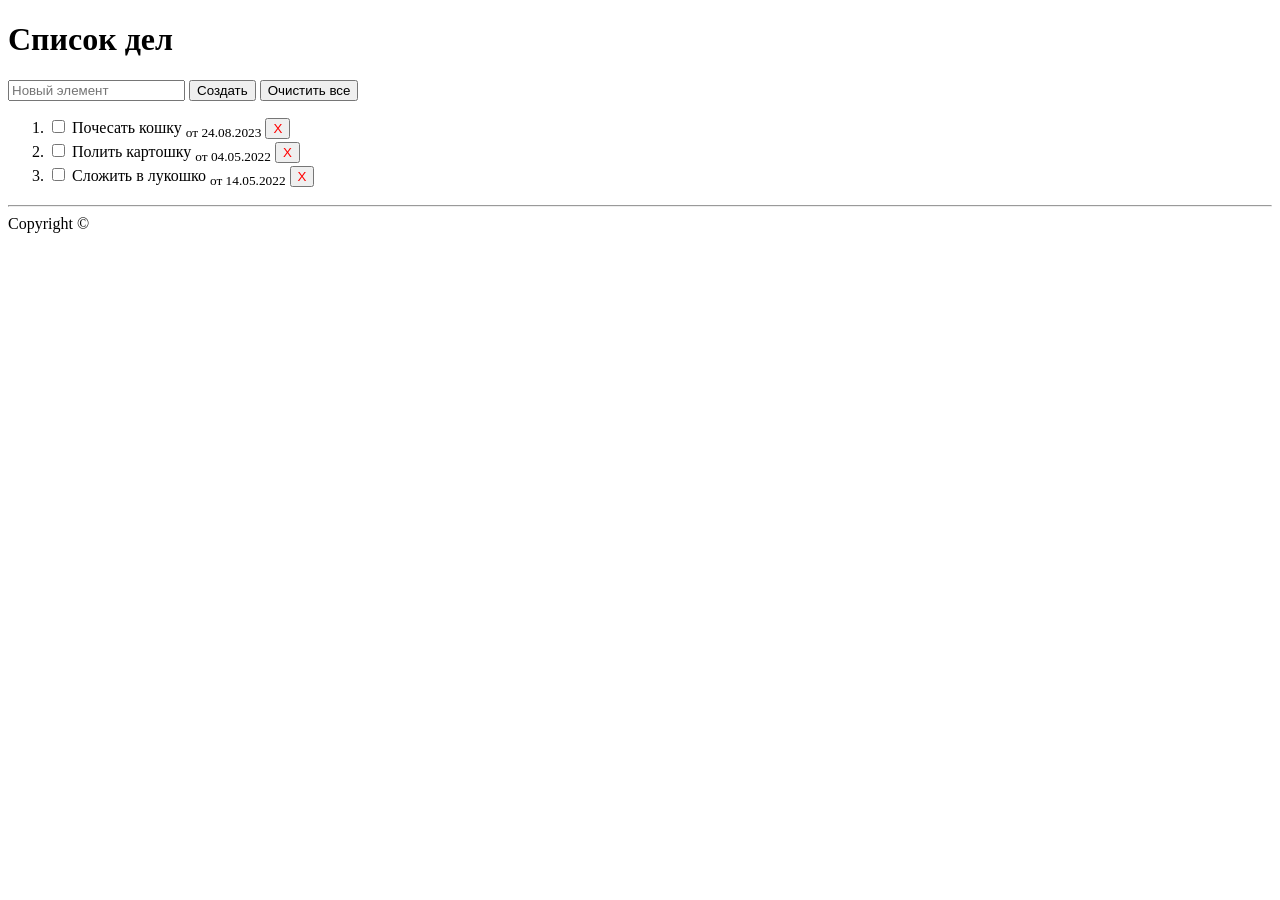
<file: lab1/lab1.html>
<!DOCTYPE html>
<html lang="en">
<head>
    <meta charset="UTF-8">
    <meta name="viewport" content="width=device-width, initial-scale=1.0">
    <title>Список дел</title>
    <link rel="icon" href="icon.png">
</head>
<body>
    <h1>Список дел</h1>
    <input type="text" placeholder="Новый элемент"></input>
     <button>Создать</button>
     <button> Очистить все</button>
     <ol>
       <li> <label> <input type="checkbox"> Почесать кошку <sub>от 24.08.2023</sub> </label> <button style="color: red;">  X </button> </li> 
       <li> <label> <input type="checkbox"> Полить картошку <sub>от 04.05.2022</sub> </label> <button style="color: red;">  X </button> </li> 
       <li> <label> <input type="checkbox"> Сложить в лукошко <sub>от 14.05.2022</sub> </label> <button style="color: red;">  X </button> </li> 
     </ol>

     <footer>
        <hr>
        Copyright ©
    </footer>
</body>
</html>
</file>
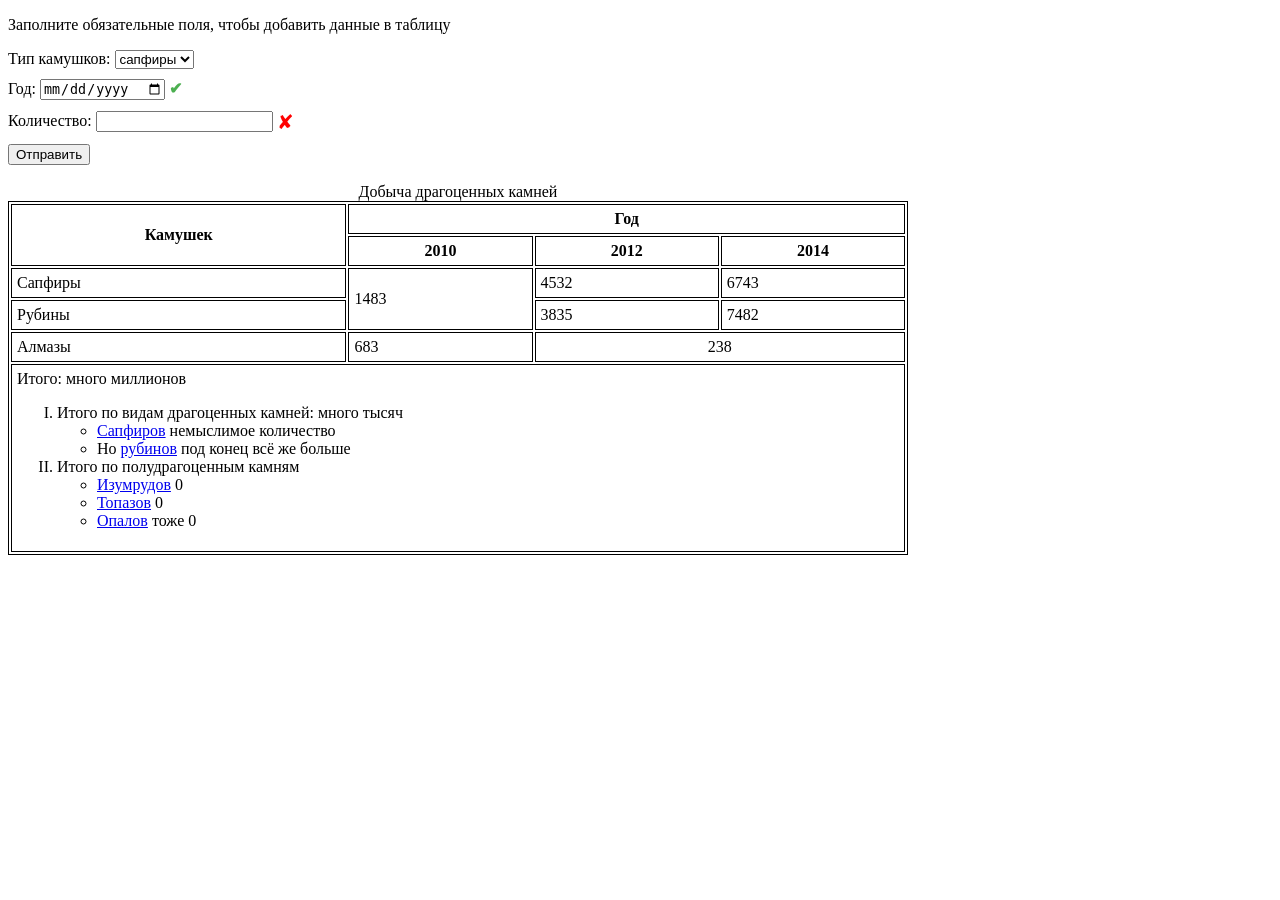
<file: lab1_1/lab1_1.html>
<!DOCTYPE html>
<html lang="en">
<head>
    <meta charset="UTF-8">
    <title>Таблица с камушками</title>
    <link rel="icon" href="icon2.jpeg">
    <style>
        
        table { 
            border: 1px solid black; 
            width: 100%;
            max-width: 900px;
        }
        th, td { 
            border: 1px solid black; 
            padding: 5px; 
            text-align: left;
        }
        .form-row { margin-bottom: 10px; }
        .icon-ok { color: #4CAF50; font-weight: bold; }
        .icon-error { color: red; font-size: 20px; vertical-align: middle; }

        ol { list-style-type: upper-roman; } /*замена цифр на римские*/
    </style>
</head>
<body>
    
    <p>Заполните обязательные поля, чтобы добавить данные в таблицу</p>

    <div class="form-row">
        Тип камушков: 
        <select>
            <option>сапфиры</option>
        </select>
    </div>

    <div class="form-row">
        Год: <input type="date"> <span class="icon-ok">✔</span>
    </div>

    <div class="form-row">
        Количество: <input type="text"> <span class="icon-error">✘</span>
    </div>

    <button type="button">Отправить</button>

    <br><br>

    <table>
        <caption>Добыча драгоценных камней</caption>
        <tr>
            <th rowspan="2" style="text-align: center;">Камушек</th>
            <th colspan="3" style="text-align: center;">Год</th>
        </tr>
        <tr>
            <th style="text-align: center;">2010</th>
            <th style="text-align: center;">2012</th>
            <th style="text-align: center;">2014</th>
        </tr>
        <tr>
            <td>Сапфиры</td>
            <td rowspan="2">1483</td>
            <td>4532</td>
            <td>6743</td>
        </tr>
        <tr>
            <td>Рубины</td>
            <td>3835</td>
            <td>7482</td>
        </tr>
        <tr>
            <td>Алмазы</td>
            <td>683</td>
            <td colspan="2" style="text-align: center;">238</td>
        </tr>
        <tr>
            <td colspan="4">
                <div>
                    Итого: много миллионов
                    <ol>
                        <li>Итого по видам драгоценных камней: много тысяч
                            <ul>
                                <li><a href="#">Сапфиров</a> немыслимое количество</li>
                                <li>Но <a href="#">рубинов</a> под конец всё же больше</li>
                            </ul>
                        </li>
                        <li>Итого по полудрагоценным камням
                            <ul>
                                <li><a href="#">Изумрудов</a> 0</li>
                                <li><a href="#">Топазов</a> 0</li>
                                <li><a href="#">Опалов</a> тоже 0</li>
                            </ul>
                        </li>
                    </ol>
                </div>
            </td>
        </tr>
    </table>

</body>
</html>
</file>
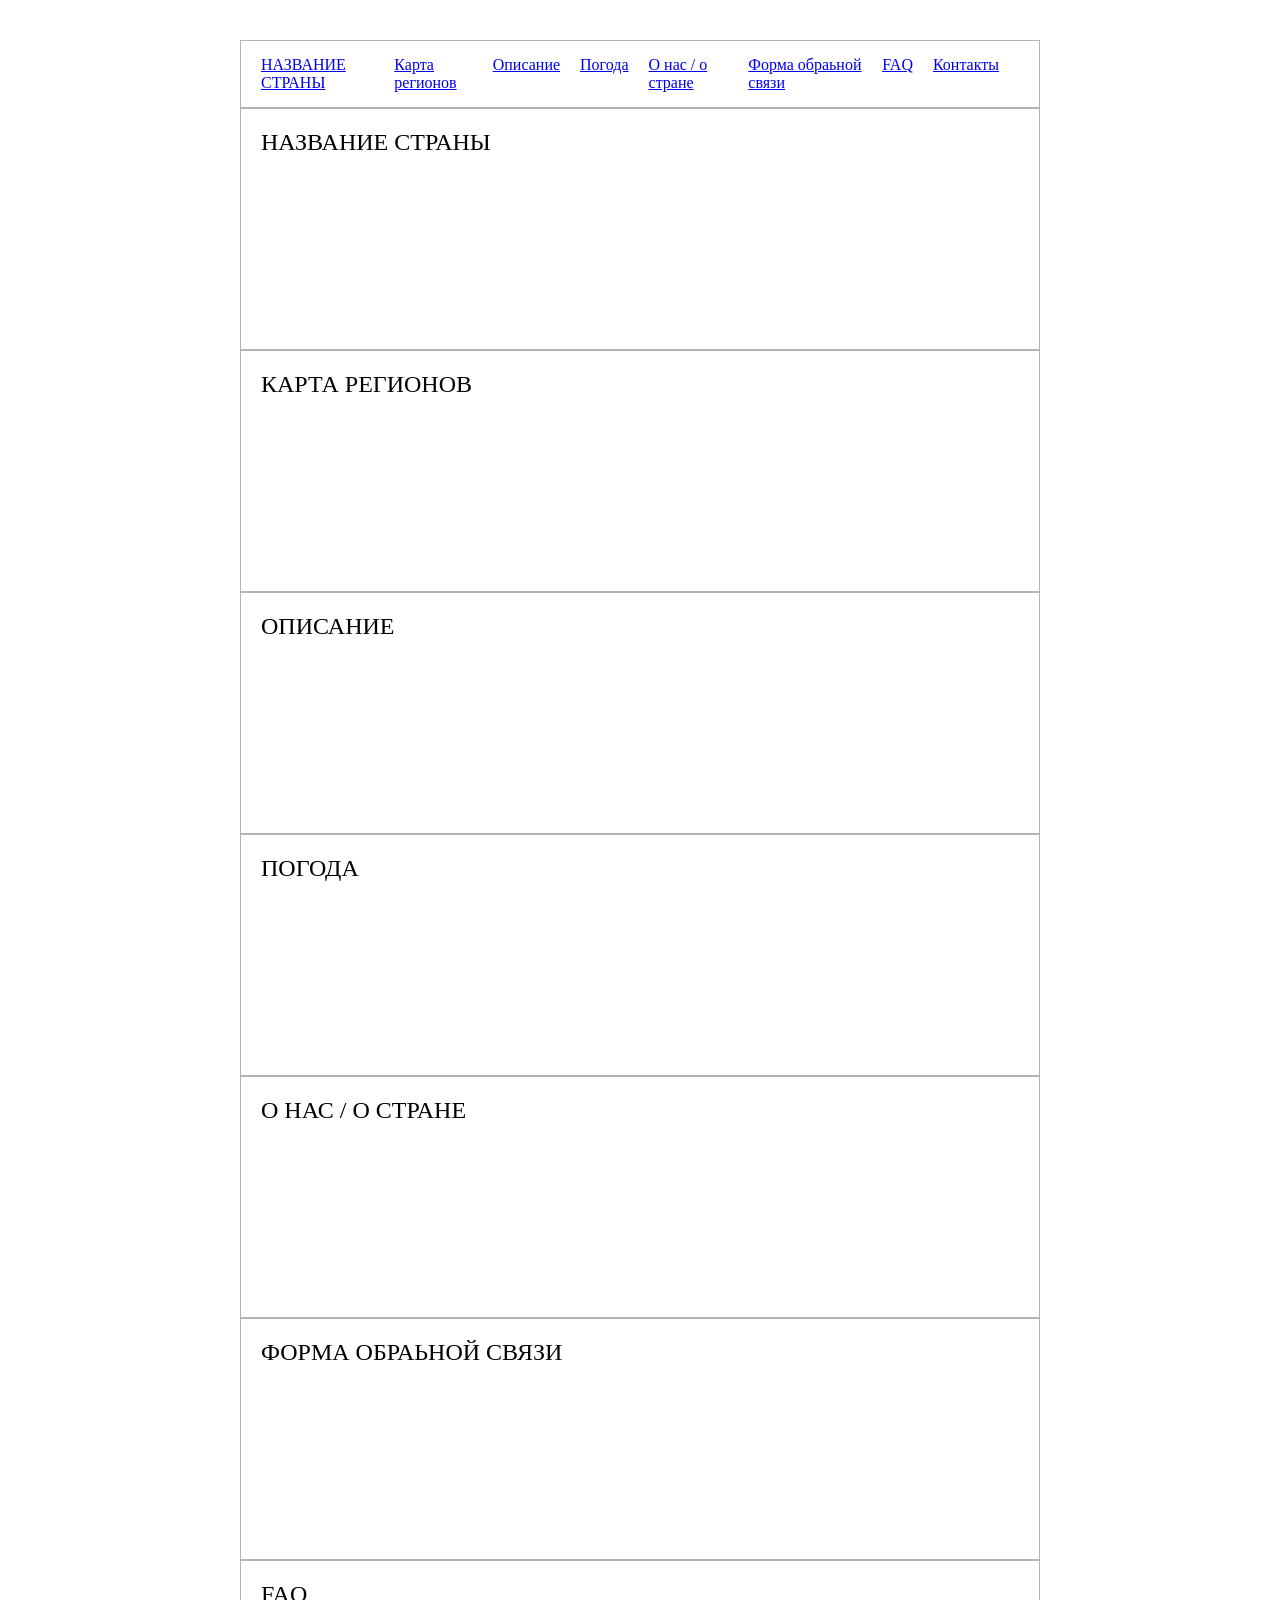
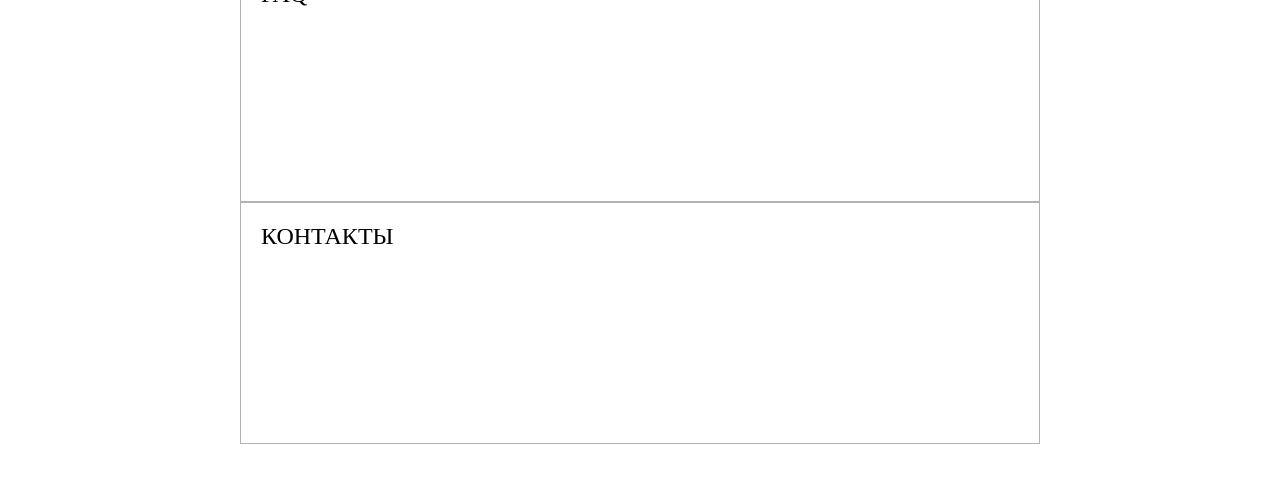
<file: lab1_2/lab1_2.html>
<!DOCTYPE html>
<html>
<head>
    <meta charset="UTF-8">
    <style>
        html {
            scroll-behavior: smooth;
        }
        body {
            max-width: 800px;
            margin: 40px auto;
        }
        
        nav {
            display: flex; /*чтобы разлепить хедер*/
        }
        
        nav a {
            margin-right: 20px; /*отступ между ссылками*/
        }
       
        section { 
            border: 1px solid #b3b3b3; 
            padding: 20px; 
            min-height: 200px; 
            scroll-margin-top: 150px; /*отступ сверху при переходе по ссылке*/
        }
        h2 {
            font-weight: normal;
            margin: 0;
            text-transform: uppercase; /*что бы заголовки не слипалист*/
        }

        header { 
            position: sticky; 
            top: 0; 
            background: white; 
            border: 1px solid #b3b3b3; 
            padding: 15px 20px; 
        }
    </style>
</head>
<body>

   <header>
        <nav>
            <a href="#1">НАЗВАНИЕ СТРАНЫ</a>
            <a href="#2">Карта регионов</a>
            <a href="#3">Описание</a>
            <a href="#4">Погода</a>
            <a href="#5">О нас / о стране</a>
            <a href="#6">Форма обраьной связи</a>
            <a href="#7">FAQ</a>
            <a href="#8">Контакты</a>
        </nav>
    </header>

    <section id="1"><h2>НАЗВАНИЕ СТРАНЫ</h2></section>
    <section id="2"><h2>Карта регионов</h2></section>
    <section id="3"><h2>Описание</h2></section>
    <section id="4"><h2>Погода</h2></section>
    <section id="5"><h2>О нас / о стране</h2></section>
    <section id="6"><h2>Форма обраьной связи</h2></section>
    <section id="7"><h2>FAQ</h2></section>
    <section id="8"><h2>Контакты</h2></section>

</body>
</html>
</file>
<file: Lab 2.2/style.css>
/* =============
общие 
============= */
* {
    box-sizing: border-box;
    margin: 0;
    padding: 0;
}

h1 {
    margin-bottom: 20px;
}

a {
    font-size: 1.5rem;
    padding: 1rem 3rem;
    color: #f4f4f4;
}

/* =============
навигация
============= */

header {
    position: fixed;
    top: 0;
    width: 100%;
    background: white;
    box-shadow: 0 2px 10px rgba(0, 0, 0, 0.1);
    z-index: 1000;
    padding: 15px 0;
}

.header-container {
    max-width: 1400px;
    margin: 0 auto;
    display: flex;
    justify-content: space-between;
    align-items: center;
}

.logo a {
    font-size: 25px;
    font-weight: bold;
    color: #000000;
    text-decoration: none;
    padding: 0;
}

nav {
    display: flex;
    gap: 30px;
}

nav a {
    font-size: 1rem;
    text-decoration: none;
    color: #333;
    padding: 0;
    transition: color 0.3s;
}

nav a:hover {
    color: #e26262;
}

.first_div {
    margin-top: 70px;
}

@media (max-width: 768px) {
    .header-container {
        flex-direction: column;
        gap: 15px;
    }
    
    nav {
        flex-wrap: wrap;
        justify-content: center;
        gap: 20px;
    }
    
    .first_div {
        margin-top: 120px;
    }
}


/* =============
кнопка
============= */
.btn {
    border-radius: 99em;
    cursor: pointer;
    background-color: #e26262;
    font-size: 20px;
    width: 200px;
    height: 50px;
    margin-top: 20px;
    color: #ffffff; 
    text-decoration: none;
    position: relative;
    overflow: hidden;
    border: none;
    transition: box-shadow 0.3s;
}

.btn:hover {
    box-shadow: 1px 1px 25px 10px rgba(175, 79, 50, 0.4);
}

.btn:before {
    content: "";
    position: absolute;
    top: 0;
    left: -100%;
    width: 100%;
    height: 100%;
    background: linear-gradient(
    120deg,
    transparent,
    #ff000066,
    transparent
    );
    transition: all 650ms;
}

.btn:hover:before {
    left: 100%;
}

/* =============
первый блок
============= */

.first_div{
    width: 100%;                
    height: 1000px;
    background-image: linear-gradient(rgba(0, 0, 0, 0.5), rgba(0, 0, 0, 0.5)),
        url('backgr.jpg');
    background-position: center;
    background-repeat: no-repeat;
    background-size: cover;
    text-align: center;
    display: flex;
    justify-content: center;
    align-items: center;
    color: white;
    font-size: 32px;
    font-weight: bold;
    flex-direction: column;
}

.section-title {
    text-align: center;
    margin: 60px 0 30px 0;
    font-size: 36px;
}

/* =============
Второй блок
============= */
.second_div {
    display: flex;
    justify-content: center;
    gap: 50px;
    padding: 0 20px 60px 20px;
    flex-wrap: wrap;
    background: white;
}

.second_div > div {
    flex: 1;
    max-width: 600px;
}

.second_div img {
    width: 100%;
    height: auto;
    border-radius: 15px;
    box-shadow: 0 10px 30px rgba(0,0,0,0.1);
}

.about_content_text{
    font-size: 22px;
}

/* =============
третий блок - КАРУСЕЛЬ (CSS Only, без JS)
============= */
.third_div {
    text-align: center;
    background-color: #f0f0f0;
    padding: 30px 20px 80px 20px;
    overflow: hidden;
}

.third_div h1 {
    margin-bottom: 40px;
}

.carousel-container {
    position: relative;
    width: 54%;
    margin: 0 auto;
    overflow: hidden;
    border-radius: 15px;
}

/* Сам карусельный трек */
.carousel-track {
    display: flex;
    animation: slideShow 20s infinite ease-in-out;
}

/* Каждый слайд */
.carousel-slide {
    flex: 0 0 100%;
    position: relative;
}

.carousel-slide .third_div_img {
    width: 100%;
    height: 600px;
    background-size: cover;
    background-position: center;
}

/* Оверлей с текстом */
.overlay {
    position: absolute;
    bottom: 0;
    left: 0;
    width: 100%;
    background-color: rgba(0, 0, 0, 0.6);
    padding: 30px 0;
    color: white;
    text-align: center;
}

.overlay h2 {
    margin: 0;
    font-size: 28px;
}

.overlay p {
    margin: 10px 0 0;
    font-size: 16px;
}

/* Анимация карусели */
@keyframes slideShow {
    0%, 20% {
        transform: translateX(0);
    }
    25%, 45% {
        transform: translateX(-100%);
    }
    50%, 70% {
        transform: translateX(-200%);
    }
    75%, 95% {
        transform: translateX(-300%);
    }
    100% {
        transform: translateX(0);
    }
}

/* Пауза при наведении */
.carousel-container:hover .carousel-track {
    animation-play-state: paused;
}

/* Мобильная адаптация */
@media (max-width: 768px) {
    .carousel-container {
        width: 90%;
    }
    .carousel-slide .third_div_img {
        height: 400px;
    }
    .overlay h2 {
        font-size: 20px;
    }
    .overlay p {
        font-size: 12px;
    }
}

/* =============
четвертый блок
============= */

.fourth_div {
    display: flex;
    justify-content: center;
    gap: 50px;
    padding: 0 320px 80px 320px;
    flex-wrap: wrap;
    background: white;
}

.fourth_div > div {
    flex: 1;
    max-width: 600px;
    box-shadow: 5px 5px 10px rgba(0, 0, 0, 0.5);
    border-radius: 15px;
}

.fourth_div img {
    width: 100%;
    height: auto;
    border-radius: 15px 15px 0 0;
}

.fourth_div p {
    font-size: 15px;
    margin-left: 25px;
}

.fourth_div h1 {
    font-size: 25px;
    margin-left: 25px;
    margin-top: 10px;
}

.popular_price{
    margin-top: 15px;
    margin-bottom: 15px;
    font-weight: bold;
}

/* =============
пятый блок
============= */

.fifth_div {
    display: flex;
    justify-content: center;
    gap: 50px;
    padding: 0 320px 80px 320px;
    flex-wrap: wrap;
    background-color: #f0f0f0;
}

.fifth_div > div {
    flex: 1;
    max-width: 600px;
    box-shadow: 5px 5px 10px rgba(0, 0, 0, 0.5);
    border-radius: 15px;
    display: flex;
    justify-content: center;
    flex-direction: column;
    position: relative;
    background: white;
}

.fifth_div img {
    width: 100%;
    height: auto;
    border-radius: 15px 15px 0 0;
}

.fifth_div p {
    font-size: 15px;
    margin-left: 25px;
}

.fifth_div h1 {
    font-size: 25px;
    margin-left: 25px;
    margin-top: 10px;
}

.our_price {
    margin-top: 15px;
    margin-bottom: 15px;
    font-weight: bold;
    color: #e26262;
    margin-top: auto;
    padding-top: 15px;
}

.price_button {
    display: flex;
    justify-content: space-between;
    align-items: center;
    margin-top: auto;
    padding: 0 25px 25px 25px;
    gap: 15px;
}

.fifth_div .btn {
    width: 180px;
    height: 45px;
    margin-top: 0;
}

.section_title_grey {
    text-align: center;
    padding: 60px 0 30px 0;
    font-size: 36px;
    background-color: #f0f0f0;
    margin: 0;
}



/* =============
шестой блок
============= */

 .sixth_div {
    display: flex;
    justify-content: center;
    gap: 50px;
    padding: 0 320px 80px 320px;
    flex-wrap: wrap;
    background-color: #ffffff;
    
}

.sixth_div > div {
    flex: 1;
    max-width: 600px;
    min-width: 280px;
    border-radius: 15px;
    display: flex;
    flex-direction: column;
    position: relative;
    background: #f8f9fa;
    transition: transform 0.2s ease, box-shadow 0.2s ease;
    overflow: hidden;
}

.sixth_div > div:hover {
    transform: translateY(-4px);
    box-shadow: 8px 8px 16px rgba(0, 0, 0, 0.3);
}

.reviewer-header {
    display: flex;
    align-items: center;
    gap: 16px;
    padding: 20px 25px 12px 25px;
    background-color: #f8f9fa;
}

/* Аватарка - круглая, маленькая, используем moon.png */
.avatar {
    width: 56px;
    height: 56px;
    border-radius: 50%;
}

/* Блок с именем и туром (расположен справа от аватарки) */
.reviewer-text {
    display: flex;
    flex-direction: column;
    justify-content: center;
    gap: 4px;
    flex: 1;
}

/* Имя человека */
.reviewer-name {
    font-size: 18px;
    font-weight: 700;
    color: #1e293b;
    margin: 0;
    line-height: 1.3;
}

/* Название тура (под именем) */
.tour-info {
    font-size: 13px;
    color: #6b7280;
    margin: 0;
    line-height: 1.4;
}

/* Текст отзыва - под всем блоком с аватаркой, именем и туром */
.review-text {
    font-size: 15px;
    line-height: 1.5;
    color: #2d3e50;
    margin: 0 25px 25px 25px;
    background-color: #f8f9fa;
}


/* =============
седьмой блок
============= */

 .seventh_div {
    padding: 0px 120px 80px 170px;
    display: flex;
    justify-content: center;
    background-color: #f8f9fa;  
}

.seventh_div img{
    width: 300px;
    height: 280px;
        border-radius: 15px;
margin: 0 5px 5px 5px; 
   box-shadow: 5px 5px 10px rgba(0, 0, 0, 0.1);
}


/* =============
восьмой блок
============= */


.eighth_div {
    padding: 0px 0px 80px 0px;
    max-width: 850px;
    margin: 0 auto;
}

.eighth_div .section_title { 
    text-align: center;
    font-size: 32px;
    font-weight: 700;
    color: #333;
    margin-bottom: 40px;
}

.que_container {
    display: flex;
    flex-direction: column;
    gap: 16px;
}

.que_item {
    background-color: #ececec;
    padding: 24px 30px;
    border-radius: 12px;
    display: flex;
    justify-content: space-between; 
    align-items: center;
    cursor: pointer;
    transition: transform 0.2s ease;
    box-shadow: 0 6px 20px rgba(0, 0, 0, 0.06);
}

.que_button {
  background: none;   
  border: none;      
  font-size: 24px;     
  cursor: pointer;    
  padding: 0;          
  line-height: 1;   
  transition: transform 0.2s;
}

.que_button:hover {
  color: #000;
  transform: scale(1.2);
}

.que_plus {
    font-size: 22px;
    color: #666;
    font-weight: 300;
}


/* =============
Девятый блок
============= */
.ninth_div {
    display: flex;
    justify-content: center;
    gap: 50px;
    padding: 0 20px 60px 20px;
    flex-wrap: wrap;
    background: #f0f0f0;
}

.ninth_div > div {
    flex: 1;
    max-width: 600px;
}

.ninth_div img {
    width: 100%;
    height: auto;
    border-radius: 15px;
    box-shadow: 0 10px 30px rgba(0,0,0,0.1);
}

.ninth_div h1 {
    font-size: 28px;
}

.about_content_text{
    font-size: 18px;
}

.ninth_div .btn {
    width: 120px;
}

.map-viewport {
    width: 100%;
    height: 450px;
    background: #fff;
    border-radius: 12px;
    box-shadow: 0 10px 30px rgba(0,0,0,0.05);
    overflow: hidden;
    position: relative;
    cursor: grab;
    border: 1px solid #eee;
}

#world-map {
    width: 100%;
    height: 100%;
    object-fit: contain;
    transition: transform 0.1s ease-out;
    transform-origin: center;
    user-select: none;
    pointer-events: none;
}

.map-viewport:active { cursor: grabbing; }

/* Стили для кнопок карты */
.map-buttons-group {
    display: flex;
    flex-wrap: wrap;
    gap: 10px;
    margin-top: 20px;
}

.map-btn {
    background-color: #888888 !important;
    color: white !important;
    transition: all 0.3s ease;
    width: auto;
    padding: 0 20px;
}

.map-btn.active {
    background-color: #e26262 !important;
    box-shadow: 1px 1px 15px 5px rgba(226, 98, 98, 0.4);
}

/* =============
Футер
============= */

footer{
    background-color: #333;
    text-align: center;
}

footer h1{
    color: #e26262;
    padding: 60px 20px 50px 20px;
}

footer p{
    color: #c9c9c9;
    padding: 0px 20px 40px 20px;
}
</file>
